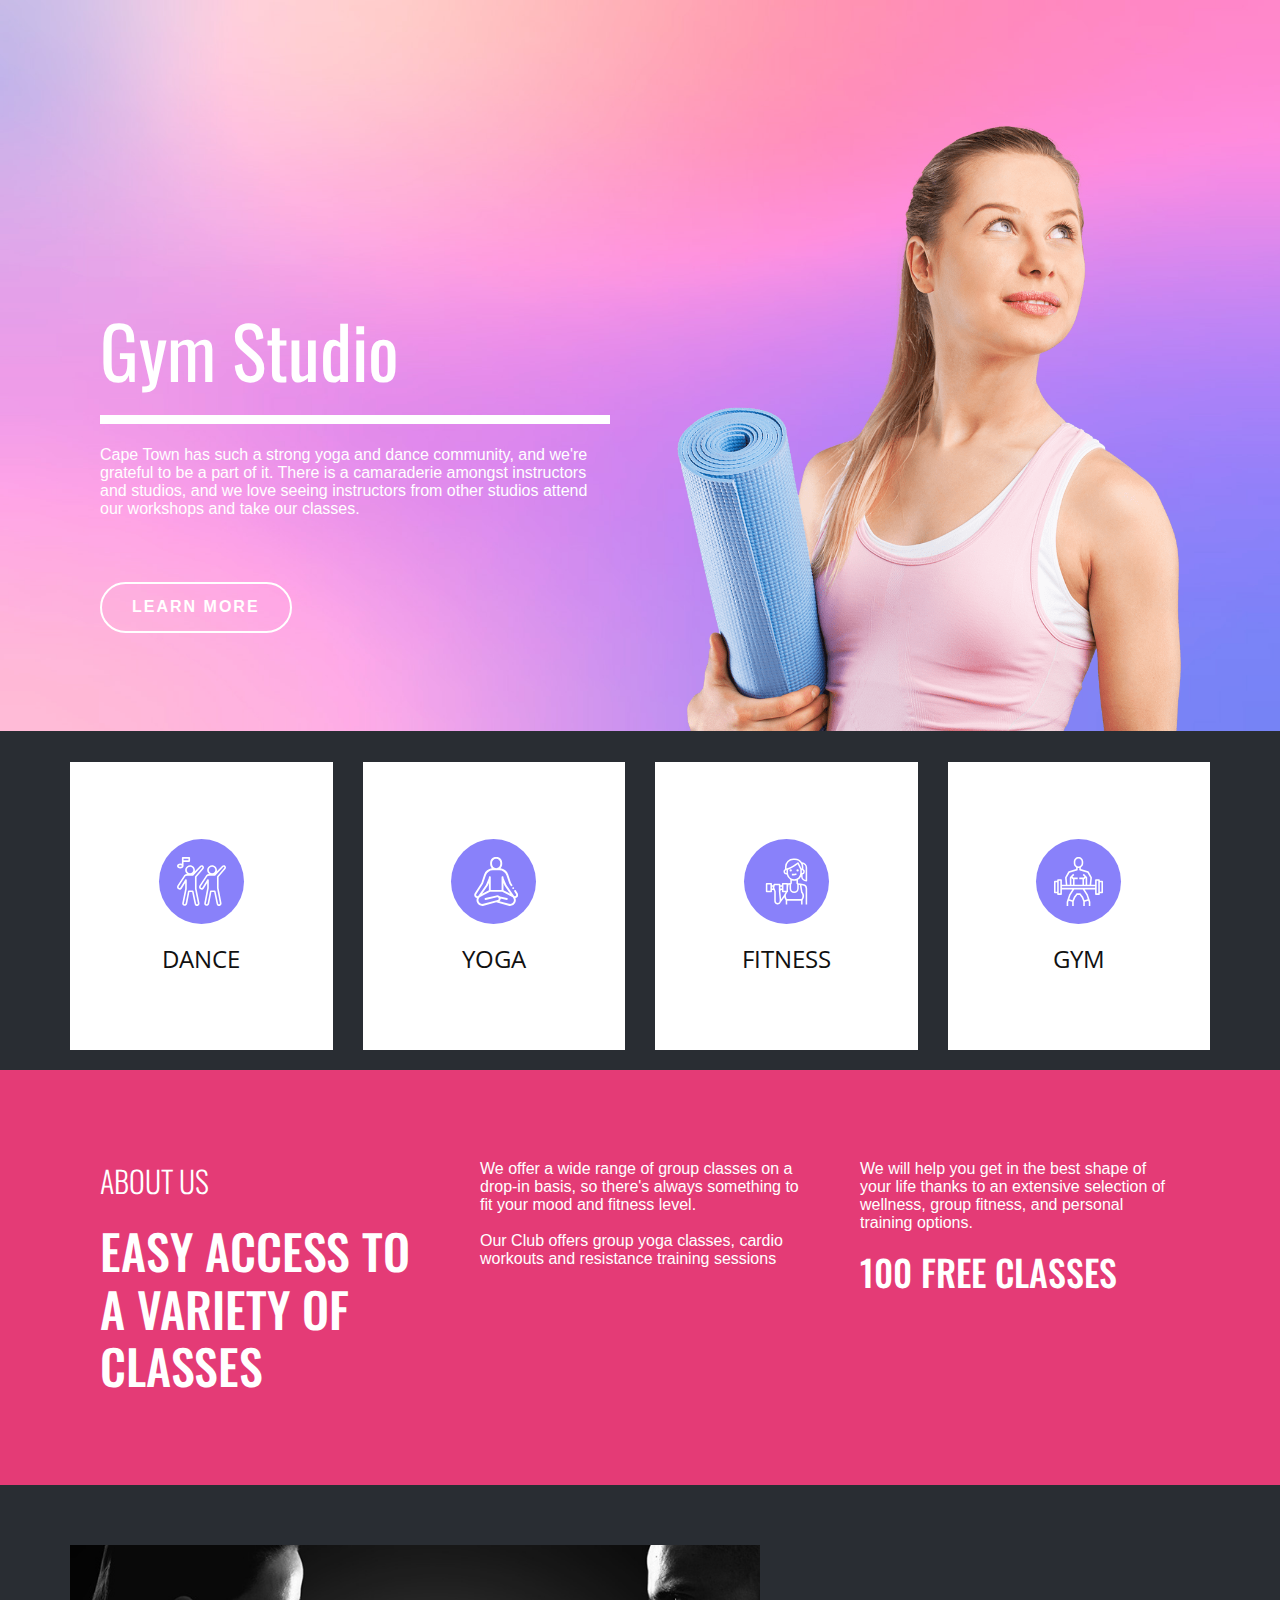
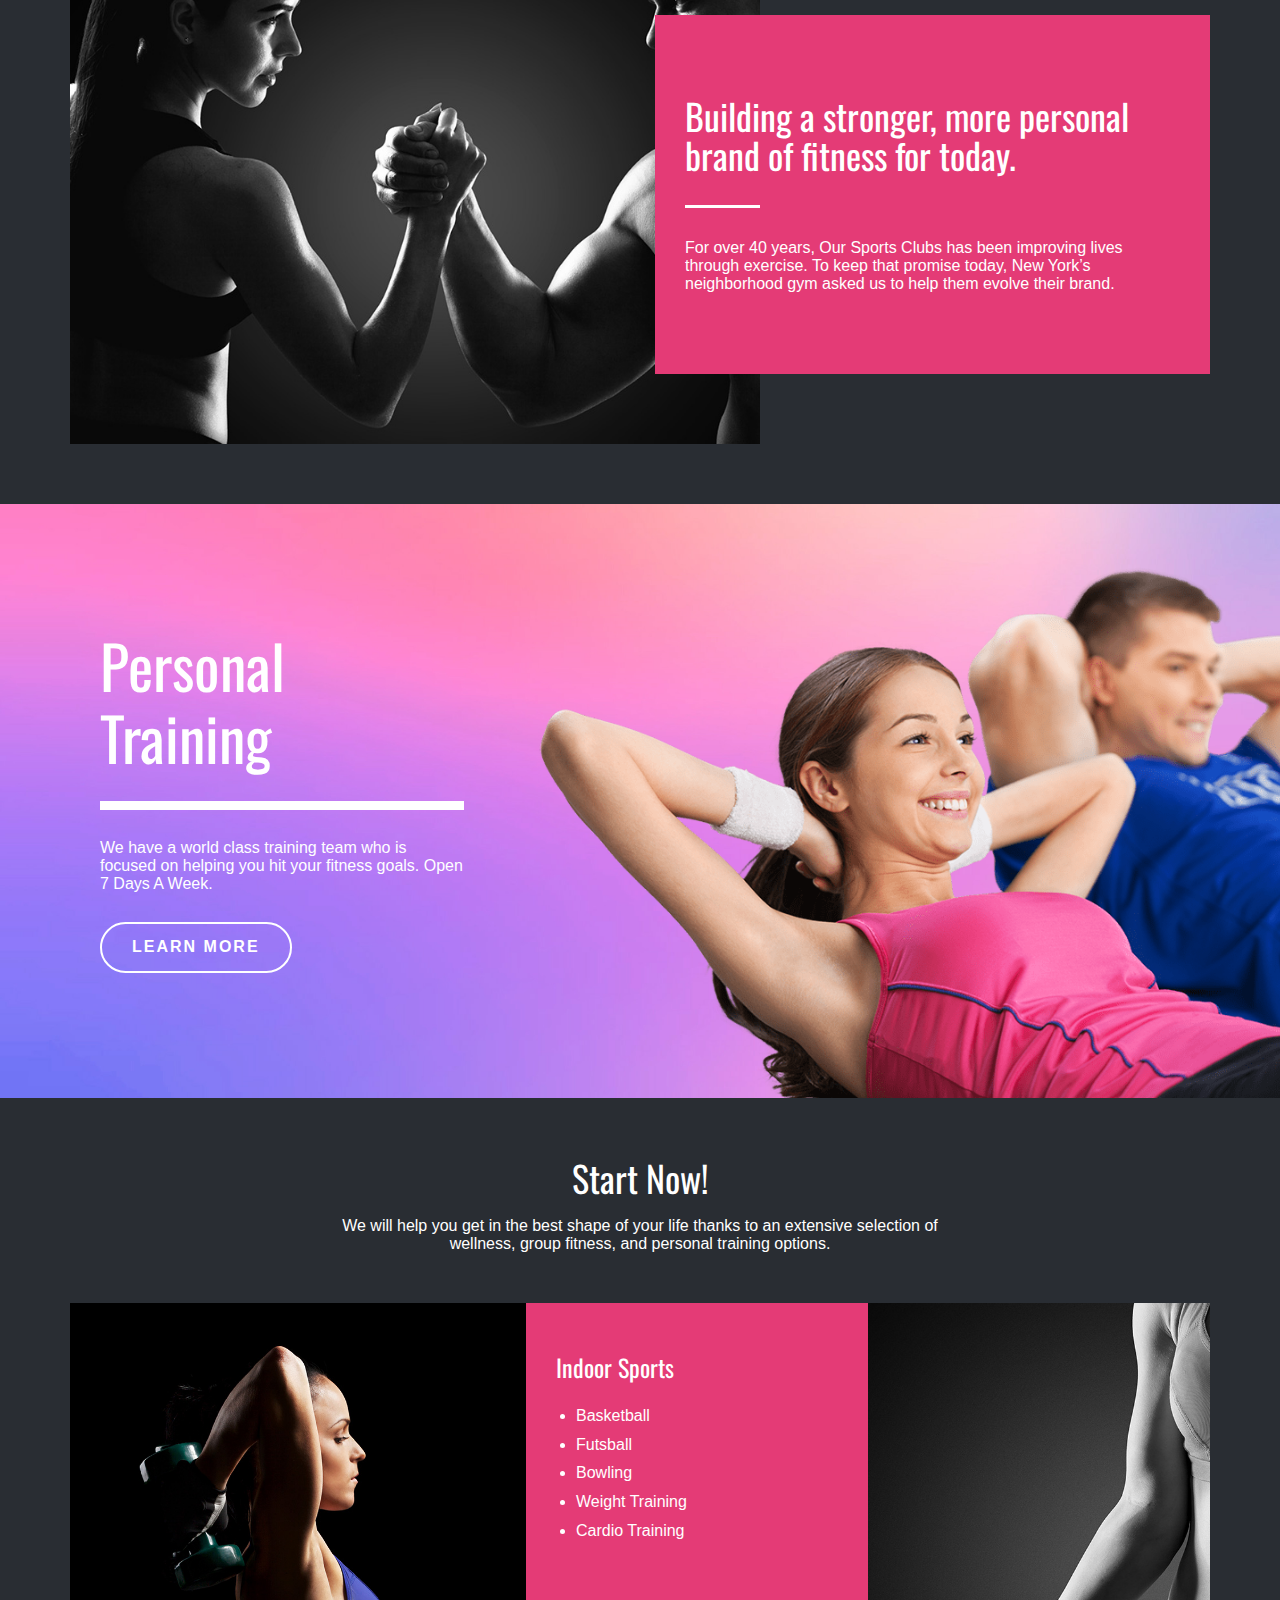
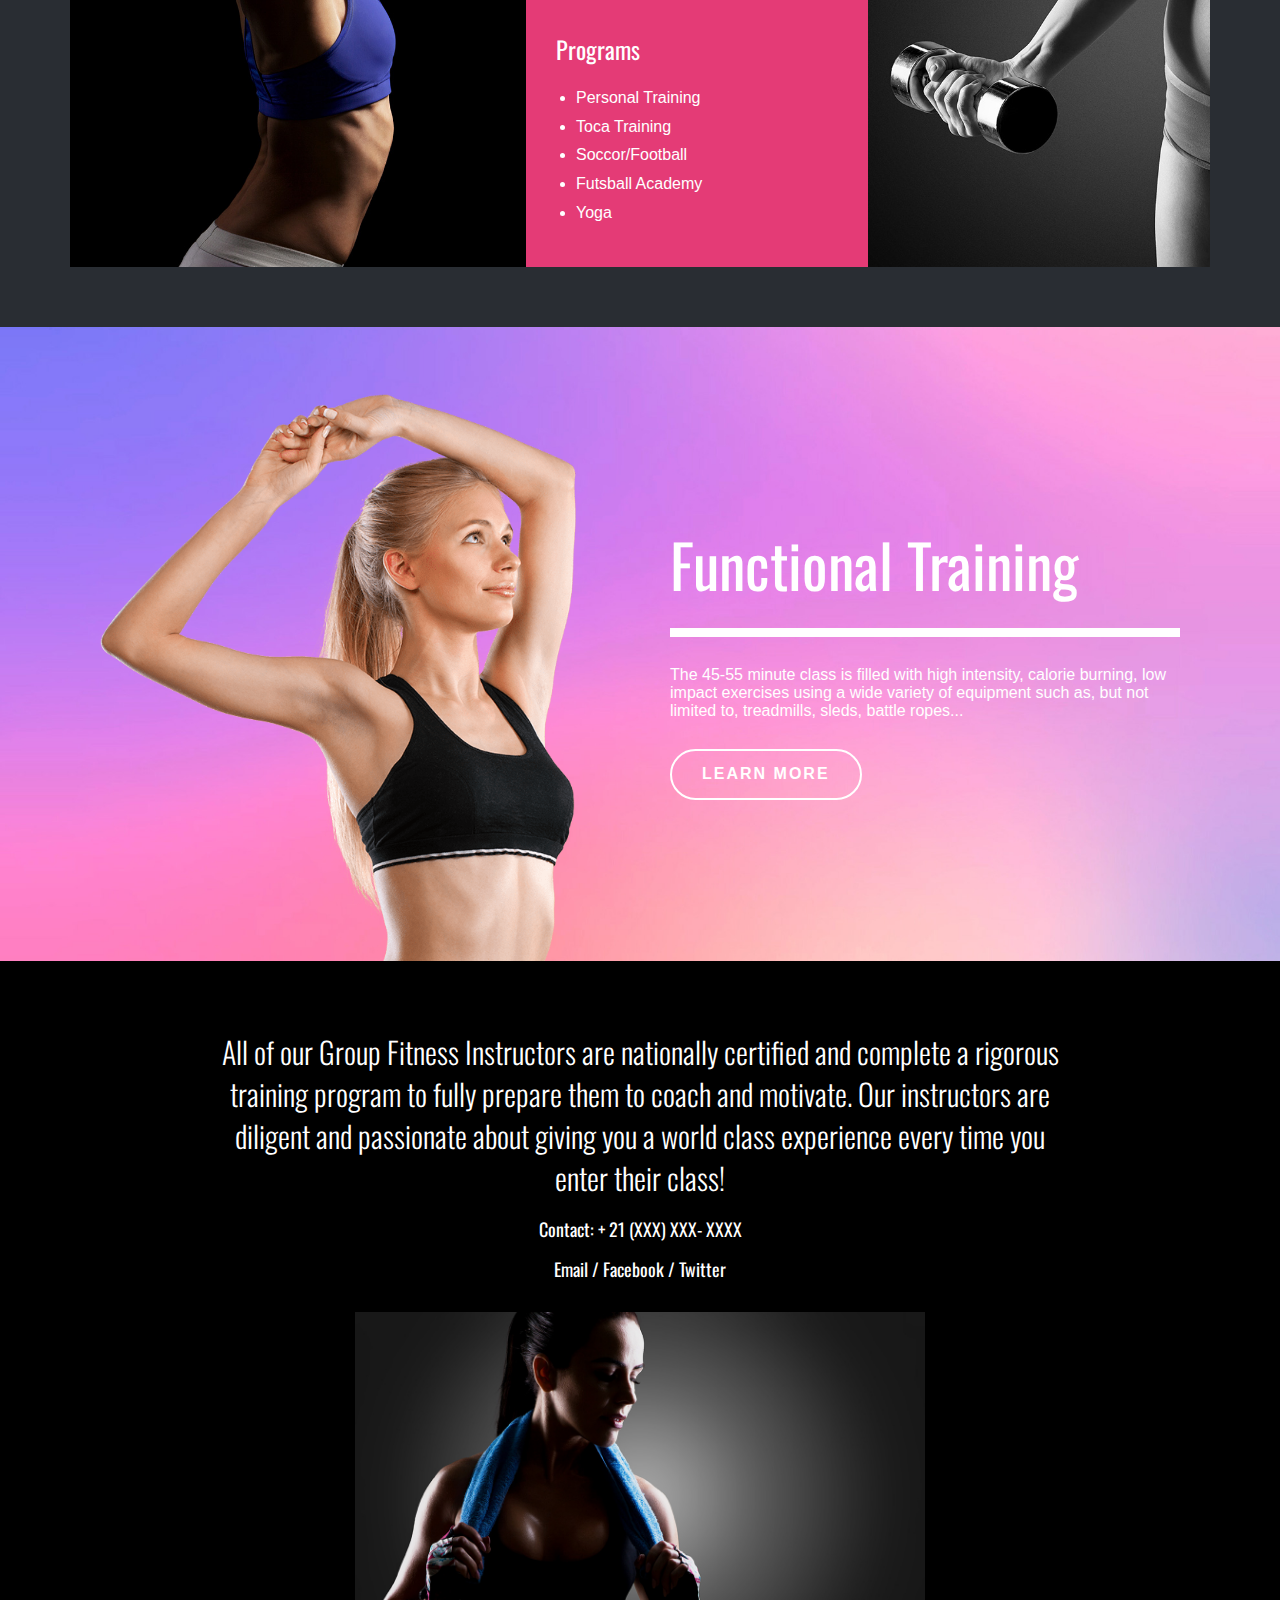
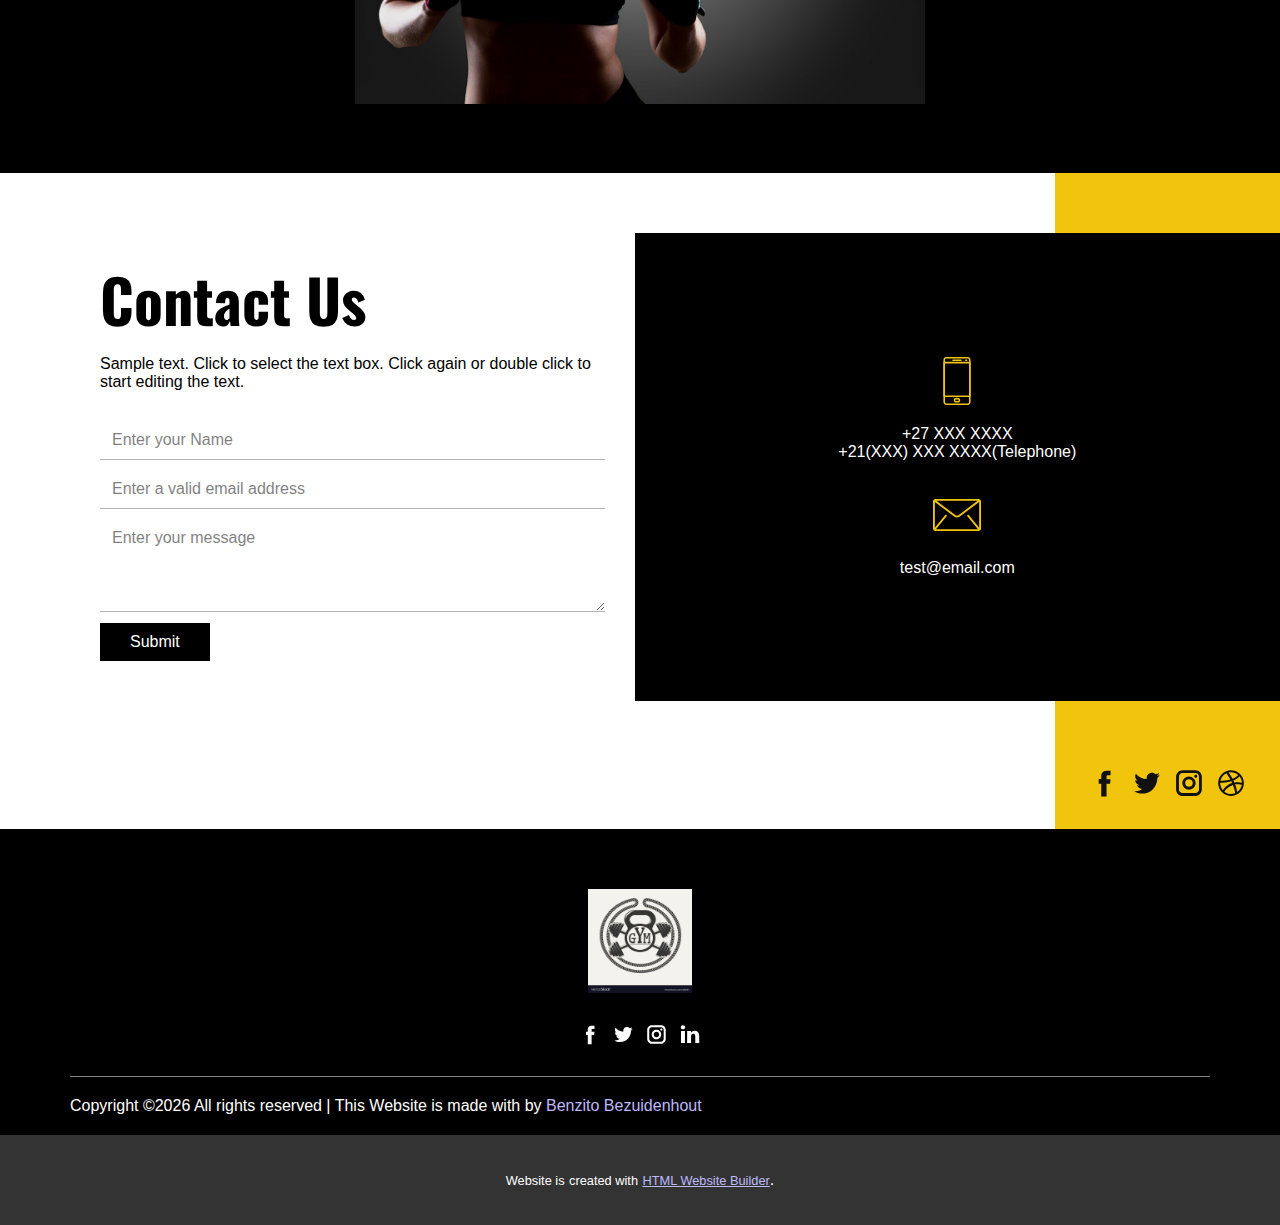
<file: index.html>
<!DOCTYPE html>
<html style="font-size: 16px;">
  <head>
    <meta name="viewport" content="width=device-width, initial-scale=1.0">
    <meta charset="utf-8">
    <meta name="keywords" content="Yoga Studio, Easy Access to a Variety of Classes, 100 free classes, Building a stronger, more personal brand of fitness for today., PersonalTraining, Start Now!, Functional Training">
    <meta name="description" content="">
    <meta name="page_type" content="np-template-header-footer-from-plugin">
    <title>Gym Studio</title>
    <link rel="stylesheet" href="nicepage.css" media="screen">
<link rel="stylesheet" href="Gym-Studio.css" media="screen">
    <script class="u-script" type="text/javascript" src="jquery.js" defer=""></script>
    <script class="u-script" type="text/javascript" src="nicepage.js" defer=""></script>
    <meta name="generator" content="Nicepage 3.0.0, nicepage.com">
    <link id="u-theme-google-font" rel="stylesheet" href="https://fonts.googleapis.com/css?family=Oswald:200,300,400,500,600,700|Open+Sans:300,300i,400,400i,600,600i,700,700i,800,800i">
    <link id="u-page-google-font" rel="stylesheet" href="https://fonts.googleapis.com/css?family=Oswald:200,300,400,500,600,700|Cutive:400">
    
    
    
    
    
    
    
    
    
    
    <script type="application/ld+json">{
		"@context": "http://schema.org",
		"@type": "Organization",
		"name": "",
		"url": "index.html",
		"logo": "#",
		"sameAs": []
}</script>
    <meta property="og:title" content="Gym Studio">
    <meta property="og:type" content="website">
    <meta name="theme-color" content="#8981fa">
    <link rel="canonical" href="index.html">
    <meta property="og:url" content="index.html">
  </head>
  
  <body>
	<section class="u-clearfix u-image u-section-1" id="carousel_a911">
      <div class="u-clearfix u-sheet u-valign-bottom-lg u-valign-bottom-xl u-sheet-1">
        <div class="u-clearfix u-expanded-width u-gutter-0 u-layout-wrap u-layout-wrap-1">
          <div class="u-layout">
            <div class="u-layout-row">
              <div class="u-align-left u-container-style u-layout-cell u-left-cell u-size-30 u-layout-cell-1">
                <div class="u-container-layout u-valign-middle-lg u-valign-middle-xl u-container-layout-1">
                  <h1 class="u-custom-font u-heading-font u-text u-text-1">Gym Studio</h1>
                  <div class="u-border-9 u-border-white u-expanded-width u-line u-line-horizontal u-line-1"></div>
                  <a href="#" class="u-border-2 u-border-white u-btn u-btn-round u-button-style u-radius-50 u-btn-1">learn more</a>
                  <p class="u-text u-text-body-alt-color u-text-2">Cape Town has such a strong yoga and dance community, and we're grateful to be a part of it. There is a camaraderie amongst instructors and studios, and we love seeing instructors from other studios attend our workshops and take our classes.</p>
                </div>
              </div>
              <div class="u-align-center-sm u-align-right-lg u-align-right-md u-align-right-xl u-container-style u-layout-cell u-right-cell u-size-30 u-layout-cell-2">
                <div class="u-container-layout u-valign-bottom-lg u-valign-bottom-xl u-container-layout-2">
                  <img class="u-expand-resize u-expanded-width-xl u-image u-image-1" src="images/billionphotos1649855min.png">
                </div>
              </div>
            </div>
          </div>
        </div>
      </div>
    </section>
    <section class="u-clearfix u-palette-5-dark-3 u-section-2" id="sec-1eae">
      <div class="u-clearfix u-sheet u-valign-middle-lg u-valign-middle-md u-valign-middle-sm u-valign-middle-xs u-sheet-1">
        <div class="u-clearfix u-expanded-width u-gutter-30 u-layout-wrap u-layout-wrap-1">
          <div class="u-layout">
            <div class="u-layout-row">
              <div class="u-align-center u-container-style u-layout-cell u-left-cell u-size-15 u-size-30-md u-white u-layout-cell-1">
                <div class="u-container-layout u-valign-middle u-container-layout-1"><span class="u-icon u-icon-circle u-palette-1-base u-spacing-18 u-icon-1"><svg class="u-svg-link" preserveAspectRatio="xMidYMin slice" viewBox="0 0 479.977 479.977" style="undefined"><use xmlns:xlink="http://www.w3.org/1999/xlink" xlink:href="#svg-6a17"></use></svg><svg xmlns="http://www.w3.org/2000/svg" xmlns:xlink="http://www.w3.org/1999/xlink" version="1.1" id="svg-6a17" x="0px" y="0px" viewBox="0 0 479.977 479.977" style="enable-background:new 0 0 479.977 479.977;" xml:space="preserve" class="u-svg-content"><g><g><path d="M258.59,118.484c4.92-5.748,6.786-13.506,5.02-20.863c-1.671-7.252-6.765-13.237-13.657-16.047    c-8.683-3.352-18.534-0.995-24.758,5.926l-51.803,55.701c8.426-25.13-5.115-52.333-30.245-60.759    c-25.13-8.426-52.333,5.115-60.759,30.245c-6.763,20.171,0.56,42.388,17.993,54.582h-1.299    c-11.024-0.737-21.78,3.61-29.195,11.801c-0.336,0.354-0.64,0.739-0.906,1.148L4.593,278.895    c-4.124,6.352-5.377,14.148-3.453,21.473c1.834,7.115,6.58,13.129,13.074,16.566c11.78,6.192,26.347,2.033,33.082-9.446    l32.648-53.57v57.277L51.687,450.152c-1.601,7.076,0.063,14.496,4.531,20.211c4.007,5.055,10.101,8.004,16.551,8.012    c13.4-0.234,24.807-9.818,27.348-22.977L121.683,344h26.316l24.477,116.238c1.361,6.694,5.402,12.539,11.184,16.176    c3.722,2.332,8.026,3.566,12.418,3.562c2.168-0.005,4.326-0.289,6.422-0.844c12.832-3.517,20.633-16.499,17.715-29.48    l-28.375-138.465V195.832L258.59,118.484z M95.898,128.004c0.018-17.666,14.334-31.983,32-32.004c17.673,0,32,14.327,32,32    s-14.327,32-32,32C110.226,160,95.9,145.675,95.898,128.004z M176.003,313.605l28.551,139.316    c1.087,4.756-1.762,9.526-6.465,10.824c-2.039,0.537-4.21,0.202-5.992-0.926c-2.072-1.315-3.505-3.432-3.957-5.844l-25.82-122.624    c-0.779-3.702-4.045-6.353-7.828-6.352h-39.406c-3.832,0.001-7.126,2.718-7.856,6.48l-22.828,117.91    c-1.308,5.427-5.906,9.432-11.461,9.984c-1.653,0.028-3.224-0.721-4.242-2.023c-1.453-2.007-1.945-4.553-1.344-6.957    l28.43-139.801c0.106-0.525,0.16-1.058,0.16-1.593v-86.582c0.001-4.418-3.58-8.001-7.998-8.002    c-2.792-0.001-5.382,1.454-6.834,3.838l-47.48,77.906c-2.403,4.212-7.692,5.793-12.012,3.59c-2.51-1.331-4.33-3.673-5-6.434    c-0.785-2.957-0.287-6.109,1.371-8.68l63.965-98.031c4.379-4.711,10.734-7.063,17.125-6.336h55.41    c2.222-0.001,4.344-0.925,5.859-2.551l76.559-82.32c1.674-2.041,4.427-2.849,6.938-2.035c2.128,0.866,3.696,2.719,4.199,4.961    c0.58,2.358-0.002,4.851-1.566,6.707l-68.695,79.598c-1.254,1.453-1.945,3.307-1.945,5.227V312    C175.839,312.539,175.894,313.077,176.003,313.605z"></path>
</g>
</g><g><g><path d="M474.226,118.484c4.92-5.748,6.786-13.506,5.02-20.863c-1.671-7.252-6.765-13.237-13.656-16.047    c-8.683-3.336-18.523-0.98-24.754,5.926l-51.811,55.708c8.43-25.129-5.107-52.333-30.236-60.763    c-25.129-8.43-52.333,5.107-60.763,30.236c-6.767,20.172,0.556,42.392,17.991,54.588h-1.299    c-11.023-0.737-21.777,3.611-29.192,11.801c-0.336,0.354-0.64,0.739-0.906,1.148l-64.387,98.676    c-4.122,6.351-5.377,14.145-3.457,21.469c1.832,7.118,6.578,13.135,13.074,16.574c11.782,6.186,26.345,2.026,33.082-9.45    l32.649-53.57v49.32l-28.254,146.91c-1.604,7.076,0.058,14.499,4.527,20.215c4.006,5.055,10.101,8.005,16.551,8.012    c13.398-0.239,24.802-9.82,27.348-22.977L337.324,344h26.316l24.473,116.238c1.362,6.692,5.403,12.536,11.184,16.172    c3.721,2.334,8.025,3.57,12.418,3.566c2.168-0.005,4.326-0.289,6.422-0.844c12.806-3.501,20.61-16.437,17.734-29.398    L407.48,303.23V195.832L474.226,118.484z M311.535,128.004c0.018-17.666,14.334-31.983,32-32.004c17.673,0,32,14.327,32,32    s-14.327,32-32,32C325.863,160,311.537,145.675,311.535,128.004z M391.624,305.523l28.566,147.398    c1.087,4.755-1.76,9.524-6.461,10.824c-2.04,0.538-4.213,0.203-5.996-0.926c-2.072-1.315-3.505-3.432-3.957-5.844L377.96,334.352    c-0.779-3.702-4.045-6.353-7.828-6.352h-39.406c-3.832,0.001-7.126,2.718-7.855,6.48l-22.832,117.91    c-1.287,5.44-5.896,9.455-11.461,9.984c-1.653,0.028-3.224-0.721-4.242-2.023c-1.462-2.035-1.947-4.612-1.324-7.039l28.426-147.8    c0.097-0.498,0.145-1.005,0.145-1.512v-78.582c0.001-4.418-3.58-8.001-7.998-8.002c-2.792-0.001-5.382,1.454-6.834,3.838    l-47.48,77.906c-2.408,4.205-7.69,5.785-12.012,3.594c-2.509-1.334-4.328-3.677-5-6.438c-0.784-2.958-0.284-6.109,1.375-8.68    l63.965-98.031c4.377-4.711,10.732-7.063,17.121-6.336h55.414c2.222-0.001,4.344-0.925,5.859-2.551l76.562-82.32    c1.672-2.039,4.421-2.846,6.93-2.035c2.128,0.866,3.696,2.719,4.199,4.961c0.58,2.358-0.002,4.85-1.566,6.707l-68.691,79.598    c-1.254,1.453-1.945,3.307-1.945,5.227V304C391.481,304.511,391.53,305.021,391.624,305.523z"></path>
</g>
</g><g><g><path d="M120.078,0h-64c-4.418,0-8,3.582-8,8l-0.004,59.235c-5.058-2.15-10.5-3.25-15.996-3.235c-17.945,0-32,10.543-32,24    s14.055,24,32,24c17.945,0,32-10.543,32-24l-0.004-0.03V48h56.004c4.418,0,8-3.582,8-8V8C128.078,3.582,124.496,0,120.078,0z     M32.078,96c-9.766,0-16-4.738-16-8s6.234-8,16-8c9.749,0,15.975,4.721,15.996,7.982V88h0.004C48.078,91.262,41.843,96,32.078,96z     M112.078,32h-48V16h48V32z"></path>
</g>
</g><g></g><g></g><g></g><g></g><g></g><g></g><g></g><g></g><g></g><g></g><g></g><g></g><g></g><g></g><g></g></svg></span>
                  <h3 class="u-custom-font u-text u-text-font u-text-1">Dance</h3>
                </div>
              </div>
              <div class="u-align-center u-container-style u-layout-cell u-size-15 u-size-30-md u-white u-layout-cell-2">
                <div class="u-container-layout u-valign-middle u-container-layout-2"><span class="u-icon u-icon-circle u-palette-1-base u-spacing-18 u-icon-2"><svg class="u-svg-link" preserveAspectRatio="xMidYMin slice" viewBox="-27 1 511 511.999" style="undefined"><use xmlns:xlink="http://www.w3.org/1999/xlink" xlink:href="#svg-053b"></use></svg><svg xmlns="http://www.w3.org/2000/svg" viewBox="-27 1 511 511.999" id="svg-053b" class="u-svg-content"><path d="m453.265625 380.566406-18.140625-28.628906c-2.957031-4.667969-9.132812-6.050781-13.800781-3.097656-4.664063 2.957031-6.046875 9.136718-3.09375 13.800781l18.144531 28.632813c3.226562 5.09375 2.453125 11.863281-1.839844 16.101562-2.707031 2.671875-6.429687 4.007812-10.222656 3.667969-3.789062-.34375-7.214844-2.320313-9.40625-5.433594l-78.199219-111.214844-31.003906-73.960937v-8.691406c0-5.519532-4.476563-10-10-10-5.519531 0-10 4.480468-10 10v133.261718h-112.617187v-122.433594c0-.03125 0-.066406 0-.101562v-10.726562c0-5.519532-4.476563-10-10-10-5.523438 0-10 4.480468-10 10v8.792968l-30.957032 73.859375-78.203125 111.214844c-2.1875 3.109375-5.617187 5.089844-9.40625 5.429687-3.785156.339844-7.515625-.992187-10.222656-3.667968-4.292969-4.234375-5.066406-11.003906-1.839844-16.101563l69.496094-109.671875c.433594-.679687.777344-1.402344 1.035156-2.164062l29.71875-88.378906c10.46875-31.136719 39.578125-52.054688 72.425781-52.054688h68.566407c32.851562 0 61.957031 20.917969 72.425781 52.054688l29.722656 88.378906c.253906.761718.601563 1.484375 1.03125 2.164062l13.578125 21.433594c1.90625 3.003906 5.144531 4.648438 8.457031 4.648438 1.832032 0 3.683594-.503907 5.34375-1.554688 4.664063-2.957031 6.050782-9.136719 3.09375-13.800781l-12.933593-20.410157-29.335938-87.234374c-12.019531-35.75-43.511719-60.816407-80.316406-65.042969 10.882813-11.320313 17.597656-26.679688 17.597656-43.585938v-13.105469c0-34.707031-28.238281-62.945312-62.949219-62.945312-34.707031 0-62.945312 28.238281-62.945312 62.945312v13.105469c0 16.90625 6.710938 32.265625 17.597656 43.585938-36.804687 4.226562-68.296875 29.292969-80.320312 65.042969l-29.332032 87.234374-68.851562 108.652344c-8.230469 12.984375-6.257812 30.246094 4.6875 41.042969 4.96875 4.902344 11.285156 8.039063 18.035156 9.085937-.003906.011719-.007812.019532-.007812.027344-5.285156 14.136719-5.082032 29.628906.570312 43.621094 9.367188 23.191406 31.820313 37.65625 55.839844 37.65625 5.171875 0 10.421875-.671875 15.625-2.074219l129.101562-34.75 129.101563 34.75c5.203125 1.402344 10.449219 2.074219 15.625 2.074219 24.011719-.003906 46.46875-14.46875 55.835937-37.65625 5.652344-13.992188 5.855469-29.484375.574219-43.621094-.003906-.007812-.007812-.015625-.011719-.027344 6.75-1.046874 13.066407-4.183593 18.039063-9.085937 10.945313-10.792969 12.917969-28.054687 4.6875-41.042969zm-266.796875-317.621094c0-23.679687 19.265625-42.945312 42.949219-42.945312 23.679687 0 42.945312 19.265625 42.945312 42.945312v13.105469c0 23.683594-19.265625 42.949219-42.945312 42.949219-23.683594 0-42.949219-19.269531-42.949219-42.949219zm132.207031 240.179688c.277344.664062.628907 1.300781 1.042969 1.886719l56.402344 80.210937-70.417969-35.90625v-77.144531zm-179.5625 1.886719c.414063-.585938.761719-1.222657 1.039063-1.886719l12.933594-30.851562v77.066406l-70.378907 35.882812zm272.324219 161.84375c-7.605469 18.820312-28.121094 29.035156-47.722656 23.761719l-101.167969-27.234376c8.105469-6.390624 13.15625-16.273437 13.15625-27.0625 0-.375-.019531-.746093-.03125-1.117187l62.515625 14.765625c.773438.183594 1.546875.269531 2.308594.269531 4.53125 0 8.636718-3.101562 9.722656-7.703125 1.269531-5.375-2.058594-10.761718-7.433594-12.03125l-74.785156-17.664062c-.59375-.140625-1.191406-.214844-1.785156-.246094-1.109375-1.160156-2.296875-2.265625-3.582032-3.28125-8.304687-6.570312-18.980468-8.941406-29.289062-6.511719l-117.296875 27.703125c-5.375 1.269532-8.703125 6.65625-7.433594 12.03125s6.652344 8.703125 12.03125 7.433594l117.292969-27.703125c4.328125-1.023437 8.804688-.027344 12.285156 2.730469 3.484375 2.757812 5.480469 6.886718 5.480469 11.324218 0 6.519532-4.398437 12.253907-10.691406 13.949219l-17.804688 4.792969c-.210937.046875-.414062.105469-.617187.164062l-131.472656 35.386719c-19.601563 5.277344-40.117188-4.9375-47.722657-23.757812-7.859375-19.464844.3125-41.335938 19.011719-50.871094l99.988281-50.980469h126.042969l99.988281 50.980469c18.699219 9.539063 26.875 31.40625 19.011719 50.871094zm0 0"></path><path d="m399.621094 333.78125c1.953125 1.957031 4.515625 2.9375 7.082031 2.9375 2.554687 0 5.109375-.972656 7.0625-2.921875l.371094-.367187c3.910156-3.902344 3.917969-10.234376.015625-14.144532-3.898438-3.910156-10.230469-3.917968-14.140625-.019531l-.371094.371094c-3.910156 3.902343-3.917969 10.234375-.019531 14.144531zm0 0"></path></svg></span>
                  <h3 class="u-custom-font u-text u-text-font u-text-2">Yoga</h3>
                </div>
              </div>
              <div class="u-align-center u-container-style u-layout-cell u-size-15 u-size-30-md u-white u-layout-cell-3">
                <div class="u-container-layout u-valign-middle u-container-layout-3"><span class="u-icon u-icon-circle u-palette-1-base u-spacing-18 u-icon-3"><svg class="u-svg-link" preserveAspectRatio="xMidYMin slice" viewBox="0 0 512 512" style="undefined"><use xmlns:xlink="http://www.w3.org/1999/xlink" xlink:href="#svg-7bc3"></use></svg><svg xmlns="http://www.w3.org/2000/svg" viewBox="0 0 512 512" id="svg-7bc3" class="u-svg-content"><g id="Outline"><path d="M408.073,202.875A56.07,56.07,0,0,0,464,256a8,8,0,0,0,8-8V112a56.056,56.056,0,0,0-54.237-55.955A88.322,88.322,0,0,0,344,16H328a88.1,88.1,0,0,0-88,88v20.305A31.989,31.989,0,0,0,256,184h1.6A79.368,79.368,0,0,0,296,237.258v35.414l-.116.012-24.76,2.294-.87.041A7.98,7.98,0,0,0,264,272H216a8,8,0,0,0-8,8v13.7q-1.123,1.11-2.177,2.3H192v-8a8,8,0,0,0-8-8H128a8,8,0,0,0-7.761,6.06L117.754,296H104V280a8,8,0,0,0-8-8H48a8,8,0,0,0-8,8v80a8,8,0,0,0,8,8H96a8,8,0,0,0,8-8V344h16.984L128,361.541V460a36,36,0,0,0,70.138,11.4l35.736-51.958a68.561,68.561,0,0,0,13.448,31.39L248,496.12l16-.24L263.4,456H408v40h16V450.8a70.138,70.138,0,0,0,1.2-83.945c-.509-.754-1.049-1.5-1.647-2.262l-.779-4.786-10.72-64.388,17.167,2.869A32.043,32.043,0,0,1,456,329.92V496h16V329.92a48.011,48.011,0,0,0-40.121-47.411l-28.263-4.723-26.232-4.306-1.191-.223c-.061-.011-.131-.047-.193-.057V237.257A79.566,79.566,0,0,0,408.073,202.875ZM88,352H56V288H88v64Zm16-24V312h9.754l-1.515,6.06a8,8,0,0,0,.333,4.911L114.584,328Zm264-40.911V328a32,32,0,0,1-64,0V286.526a16.014,16.014,0,0,0,8-13.806V244.3a79.7,79.7,0,0,0,48,0v28.9A15.962,15.962,0,0,0,368,287.089ZM416,168V136a16,16,0,0,1,0,32Zm40-56V239.2A40.071,40.071,0,0,1,424,200V182.987a31.989,31.989,0,0,0,8-58.682V104a87.8,87.8,0,0,0-5.52-30.6A40.065,40.065,0,0,1,456,112Zm-200-8a72.081,72.081,0,0,1,72-72h16a72.272,72.272,0,0,1,62,35.405c.1.232.223.458.35.68A71.835,71.835,0,0,1,416,104v16h-3.056L383.155,60.422a8,8,0,0,0-12.15-2.671c-.627.5-63.243,50.244-108.787,60.45q-3.225.737-6.218,1.174Zm-16,48a16.019,16.019,0,0,1,16-16v32A16.019,16.019,0,0,1,240,152Zm32,16V132.206c38.368-10.825,83.318-42.552,101.184-55.949L400,129.888V168a64,64,0,0,1-128,0ZM224,288h32v64H224V288Zm-16,24v16H192V312ZM184,460a20,20,0,0,1-40,0V360a8,8,0,0,0-.572-2.971l-15.039-37.6L134.246,296H176v64a7.828,7.828,0,0,0,.04.8L184,440.4Zm16-19.537V440a7.828,7.828,0,0,0-.04-.8L192,359.6v-2.9l6.079-12.7H208v16a8,8,0,0,0,8,8h29.953a71.838,71.838,0,0,0-9.7,19.8l-5.965,8.625Zm222.42-36.207A53.686,53.686,0,0,1,412.113,440H259.168a53.233,53.233,0,0,1-9.236-41.022l.118-.565c.241-1.154.49-2.346.762-3.406.1-.328.187-.656.269-.985l.028-.13c.037-.111.071-.222.1-.334a55.988,55.988,0,0,1,10.916-20.416,7.988,7.988,0,0,0,1.771-3.878l.2-1.269a8,8,0,0,0,7.9-8V320.1l4.876-29.579L288,289.5V328a48,48,0,0,0,96,0V290.78l11.37,1.866,11.614,69.76,1.12,6.88a8,8,0,0,0,1.822,3.92,27.824,27.824,0,0,1,2.059,2.673c.064.1.129.19.2.283A53.816,53.816,0,0,1,422.42,404.256Z"></path><path d="M312,140a12,12,0,1,0-12,12A12.013,12.013,0,0,0,312,140Z"></path><path d="M372,152a12,12,0,1,0-12-12A12.013,12.013,0,0,0,372,152Z"></path><path d="M312,192h14.891c13.9,0,27.092-3.228,37.14-9.09l-8.062-13.82c-7.528,4.391-18.127,6.91-29.078,6.91H312Z"></path>
</g></svg></span>
                  <h3 class="u-custom-font u-text u-text-font u-text-3">Fitness</h3>
                </div>
              </div>
              <div class="u-align-center u-container-style u-layout-cell u-right-cell u-size-15 u-size-30-md u-white u-layout-cell-4">
                <div class="u-container-layout u-valign-middle u-container-layout-4"><span class="u-icon u-icon-circle u-palette-1-base u-spacing-18 u-icon-4"><svg class="u-svg-link" preserveAspectRatio="xMidYMin slice" viewBox="0 0 496 496" style="undefined"><use xmlns:xlink="http://www.w3.org/1999/xlink" xlink:href="#svg-315f"></use></svg><svg xmlns="http://www.w3.org/2000/svg" viewBox="0 0 496 496" id="svg-315f" class="u-svg-content"><path d="m488 240h-24v-8c0-4.425781-3.574219-8-8-8h-32c-4.425781 0-8 3.574219-8 8v48h-39.160156l7.121094-71.199219c.167968-1.65625-.183594-3.320312-1.015626-4.769531l-32-56c-1.015624-1.785156-2.679687-3.101562-4.648437-3.695312l-74.296875-22.289063v-16.542969c14.320312-8.3125 24-23.785156 24-41.503906v-16c0-26.472656-21.527344-48-48-48s-48 21.527344-48 48v16c0 17.71875 9.679688 33.191406 24 41.503906v16.542969l-74.296875 22.289063c-1.96875.59375-3.632813 1.910156-4.648437 3.695312l-32 56c-.832032 1.449219-1.175782 3.113281-1.015626 4.769531l7.121094 71.199219h-39.160156v-48c0-4.425781-3.574219-8-8-8h-32c-4.425781 0-8 3.574219-8 8v8h-24c-4.425781 0-8 3.574219-8 8v112c0 4.425781 3.574219 8 8 8h24v8c0 4.425781 3.574219 8 8 8h32c4.425781 0 8-3.574219 8-8v-48h105.566406l-32.351562 51.761719c-.335938.535156-.605469 1.109375-.808594 1.710937l-24 72c-.261719.816406-.40625 1.671875-.40625 2.527344v40h16v-38.703125l5.0625-15.183594 34.9375 11.648438v42.238281h16v-46.464844l15.03125-37.582031 20.96875-27.953125h24l20.96875 27.953125 15.03125 37.582031v46.464844h16v-42.238281l34.9375-11.648438 5.0625 15.183594v38.703125h16v-40c0-.855469-.144531-1.710938-.414062-2.527344l-24-72c-.195313-.601562-.472657-1.167968-.808594-1.710937l-32.34375-51.761719h105.566406v48c0 4.425781 3.574219 8 8 8h32c4.425781 0 8-3.574219 8-8v-8h24c4.425781 0 8-3.574219 8-8v-112c0-4.425781-3.574219-8-8-8zm-472 112v-96h16v96zm48 16h-16v-128h16zm152-320c0-17.648438 14.351562-32 32-32s32 14.351562 32 32v16c0 17.648438-14.351562 32-32 32s-32-14.351562-32-32zm-87.792969 161.753906 29.152344-51.011718 76.9375-23.078126c3.382813-1.015624 5.703125-4.136718 5.703125-7.664062v-16.71875c2.609375.4375 5.273438.71875 8 .71875s5.390625-.28125 8-.71875v16.71875c0 3.527344 2.320312 6.648438 5.703125 7.664062l76.9375 23.078126 29.152344 51.011718-7.03125 70.246094h-24.761719v-72c0-2.128906-.839844-4.160156-2.34375-5.65625l-32-32-11.3125 11.3125 18.34375 18.34375-8 8h-44.6875v16h32v56h-80v-56h32v-16h-44.6875l-8-8 18.34375-18.34375-11.3125-11.3125-32 32c-1.503906 1.496094-2.34375 3.527344-2.34375 5.65625v72h-24.761719zm181.449219 11.902344 10.34375-10.34375v68.6875h-16v-56c2.128906 0 4.160156-.839844 5.65625-2.34375zm-133.65625-10.34375 10.34375 10.34375c1.496094 1.503906 3.527344 2.34375 5.65625 2.34375v56h-16zm152.710938 176.121094 13.167968 39.511718-33.253906 11.085938-13.199219-33c-.265625-.65625-.609375-1.261719-1.035156-1.832031l-24-32c-1.503906-2.015625-3.878906-3.199219-6.390625-3.199219h-32c-2.511719 0-4.886719 1.183594-6.398438 3.199219l-24 32c-.425781.5625-.769531 1.167969-1.035156 1.832031l-13.199218 33-33.253907-11.085938 13.167969-39.511718 37.152344-59.433594h87.132812zm-248.710938-75.433594v-16h336v16zm368 56h-16v-128h16zm32-16h-16v-96h16zm0 0"></path></svg></span>
                  <h3 class="u-custom-font u-text u-text-font u-text-4">Gym</h3>
                </div>
              </div>
            </div>
          </div>
        </div>
      </div>
    </section>
    <section class="u-clearfix u-color-scheme-u10 u-color-style-multicolor-1 u-palette-2-base u-section-3" id="carousel_83d3">
      <div class="u-clearfix u-sheet u-valign-middle u-sheet-1">
        <div class="u-clearfix u-expanded-width u-layout-wrap u-layout-wrap-1">
          <div class="u-layout">
            <div class="u-layout-row">
              <div class="u-container-style u-layout-cell u-left-cell u-size-20 u-layout-cell-1">
                <div class="u-container-layout u-valign-top u-container-layout-1">
                  <h5 class="u-custom-font u-font-oswald u-text u-text-1">About Us</h5>
                  <h1 class="u-custom-font u-font-oswald u-text u-text-2">Easy Access to a Variety of Classes<br>
                  </h1>
                </div>
              </div>
              <div class="u-container-style u-layout-cell u-size-20 u-layout-cell-2">
                <div class="u-container-layout u-valign-top u-container-layout-2">
                  <p class="u-text u-text-3">We offer a wide range of group classes on a drop-in basis, so there's always something to fit your mood and fitness level. <br>
                    <br>Our Club offers group yoga classes, cardio workouts and resistance training sessions
                  </p>
                </div>
              </div>
              <div class="u-container-style u-layout-cell u-right-cell u-size-20 u-layout-cell-3">
                <div class="u-container-layout u-valign-top u-container-layout-3">
                  <p class="u-text u-text-4">We will help you get in the best shape of your life thanks to an extensive selection of wellness, group fitness, and personal training options. </p>
                  <h2 class="u-custom-font u-font-oswald u-text u-text-5">100 free classes</h2>
                </div>
              </div>
            </div>
          </div>
        </div>
      </div>
    </section>
    <section class="u-border-no-bottom u-border-no-left u-border-no-right u-border-no-top u-clearfix u-palette-5-dark-3 u-section-4" id="carousel_06e8">
      <div class="u-clearfix u-sheet u-sheet-1">
        <div class="u-clearfix u-expanded-width-lg u-expanded-width-md u-expanded-width-xl u-gutter-30 u-layout-wrap u-layout-wrap-1">
          <div class="u-layout">
            <div class="u-layout-row">
              <div class="u-size-30">
                <div class="u-layout-col">
                  <div class="u-container-style u-expand-resize u-layout-cell u-left-cell u-size-60 u-layout-cell-1">
                    <div class="u-container-layout">
                      <img class="u-expanded-height-lg u-expanded-height-md u-expanded-height-xl u-image u-image-1" src="images/billionphotos3513982.jpg">
                    </div>
                  </div>
                </div>
              </div>
              <div class="u-size-30">
                <div class="u-layout-col">
                  <div class="u-container-style u-hidden-sm u-hidden-xs u-layout-cell u-right-cell u-size-20 u-layout-cell-2">
                    <div class="u-container-layout u-container-layout-2"></div>
                  </div>
                  <div class="u-align-left u-container-style u-layout-cell u-palette-2-base u-right-cell u-size-20 u-layout-cell-3">
                    <div class="u-container-layout u-valign-middle u-container-layout-3">
                      <h2 class="u-text u-text-1">Building a stronger, more personal brand of fitness for today.&nbsp;<br>
                      </h2>
                      <div class="u-border-3 u-border-white u-line u-line-horizontal u-line-1"></div>
                      <p class="u-text u-text-2">For over 40 years, Our Sports Clubs has been improving lives through exercise. To keep that promise today, New York’s neighborhood gym asked us to help them evolve their brand. </p>
                    </div>
                  </div>
                  <div class="u-container-style u-hidden-sm u-hidden-xs u-layout-cell u-right-cell u-size-20 u-layout-cell-4">
                    <div class="u-container-layout u-container-layout-4"></div>
                  </div>
                </div>
              </div>
            </div>
          </div>
        </div>
      </div>
    </section>
    <section class="u-align-right u-clearfix u-image u-valign-bottom-lg u-valign-bottom-xl u-section-5" id="carousel_8419">
      <div class="u-clearfix u-gutter-0 u-layout-wrap u-layout-wrap-1">
        <div class="u-layout">
          <div class="u-layout-row">
            <div class="u-align-left u-container-style u-layout-cell u-left-cell u-size-21-lg u-size-21-xl u-size-26-md u-size-26-sm u-size-26-xs u-layout-cell-1">
              <div class="u-container-layout u-valign-middle u-container-layout-1">
                <h1 class="u-custom-font u-heading-font u-text u-text-1">Personal<br>Training
                </h1>
                <div class="u-border-9 u-border-white u-expanded-width u-line u-line-horizontal u-line-1"></div>
                <p class="u-text u-text-body-alt-color u-text-2">We have a world class training team who is focused on helping you hit your fitness goals. Open 7 Days A Week.</p>
                <a href="#" class="u-border-2 u-border-white u-btn u-btn-round u-button-style u-radius-50 u-btn-1">learn more</a>
              </div>
            </div>
            <div class="u-container-style u-image u-layout-cell u-right-cell u-size-34-md u-size-34-sm u-size-34-xs u-size-39-lg u-size-39-xl u-image-1">
              <div class="u-container-layout u-container-layout-2"></div>
            </div>
          </div>
        </div>
      </div>
    </section>
    <section class="u-align-center u-clearfix u-palette-5-dark-3 u-section-6" id="carousel_2b7d">
      <div class="u-clearfix u-sheet u-valign-middle-lg u-valign-middle-md u-valign-middle-sm u-valign-middle-xl u-sheet-1">
        <h2 class="u-text u-text-1">Start Now!</h2>
        <p class="u-text u-text-2">We will help you get in the best shape of your life thanks to an extensive selection of wellness, group fitness, and personal training options.</p>
        <div class="u-clearfix u-disable-padding u-gutter-0 u-layout-wrap u-layout-wrap-1">
          <div class="u-gutter-0 u-layout">
            <div class="u-layout-row">
              <div class="u-size-24 u-size-30-md">
                <div class="u-layout-col">
                  <div class="u-align-left u-border-no-bottom u-border-no-left u-border-no-right u-border-no-top u-container-style u-image u-layout-cell u-left-cell u-size-60 u-image-1">
                    <div class="u-container-layout" src=""></div>
                  </div>
                </div>
              </div>
              <div class="u-size-18 u-size-30-md">
                <div class="u-layout-col">
                  <div class="u-align-left u-border-no-bottom u-border-no-left u-border-no-right u-border-no-top u-container-style u-layout-cell u-palette-2-base u-size-30 u-layout-cell-2">
                    <div class="u-container-layout u-valign-middle u-container-layout-2">
                      <h4 class="u-text u-text-3">Indoor Sports</h4>
                      <ul class="u-text u-text-4">
                        <li>Basketball</li>
                        <li>Futsball</li>
                        <li>Bowling</li>
                        <li>Weight Training</li>
                        <li>Cardio Training</li>
                      </ul>
                    </div>
                  </div>
                  <div class="u-align-left u-border-no-bottom u-border-no-left u-border-no-right u-border-no-top u-container-style u-layout-cell u-palette-2-base u-size-30 u-layout-cell-3">
                    <div class="u-container-layout u-valign-middle u-container-layout-3">
                      <h4 class="u-text u-text-5">Programs</h4>
                      <ul class="u-text u-text-6">
                        <li>Personal Training</li>
                        <li>Toca Training</li>
                        <li>Soccor/Football</li>
                        <li>Futsball Academy</li>
                        <li>Yoga</li>
                      </ul>
                    </div>
                  </div>
                </div>
              </div>
              <div class="u-size-18 u-size-60-md">
                <div class="u-layout-col">
                  <div class="u-align-left u-container-style u-image u-layout-cell u-right-cell u-size-60 u-image-2">
                    <div class="u-container-layout u-padding-12 u-container-layout-4"></div>
                  </div>
                </div>
              </div>
            </div>
          </div>
        </div>
      </div>
    </section>
    <section class="u-clearfix u-image u-section-7" id="carousel_b5dd">
      <div class="u-clearfix u-sheet u-sheet-1">
        <div class="u-clearfix u-gutter-0 u-layout-wrap u-layout-wrap-1">
          <div class="u-layout">
            <div class="u-layout-row">
              <div class="u-align-right u-container-style u-layout-cell u-left-cell u-size-30 u-layout-cell-1">
                <div class="u-container-layout u-valign-bottom u-container-layout-1">
                  <img class="u-expand-resize u-expanded-height-lg u-expanded-height-xl u-image u-image-1" src="images/cminmin.png">
                </div>
              </div>
              <div class="u-align-left u-container-style u-layout-cell u-right-cell u-size-30 u-layout-cell-2">
                <div class="u-container-layout u-valign-middle u-container-layout-2">
                  <h1 class="u-custom-font u-heading-font u-text u-text-1"> Functional Training</h1>
                  <div class="u-border-9 u-border-white u-expanded-width u-line u-line-horizontal u-line-1"></div>
                  <p class="u-text u-text-body-alt-color u-text-2">The 45-55 minute class is filled with high intensity, calorie burning, low impact exercises using a wide variety of equipment such as, but not limited to, treadmills, sleds, battle ropes...</p>
                  <a href="#" class="u-border-2 u-border-white u-btn u-btn-round u-button-style u-radius-50 u-btn-1">learn more</a>
                </div>
              </div>
            </div>
          </div>
        </div>
      </div>
    </section>
    <section class="u-align-center u-black u-clearfix u-section-8" id="carousel_239a">
      <div class="u-clearfix u-sheet u-valign-middle u-sheet-1">
        <h5 class="u-text u-text-1">All of our Group Fitness Instructors are nationally certified and complete a rigorous training program to fully prepare them to coach and motivate. Our instructors are diligent and passionate about giving you a world class experience every time you enter their class!</h5>
        <h6 class="u-text u-text-2">Contact: + 21 (XXX) XXX- XXXX</h6>
        <h6 class="u-text u-text-3">E<a href="#">mail</a>&nbsp;/ Facebook / Twitter
        </h6>
        <img src="images/sx.jpg" alt="" class="u-image u-image-default u-image-1" data-image-width="1200" data-image-height="826">
      </div>
    </section>
    <section class="u-clearfix u-section-9" id="carousel_6043">
      <div class="u-align-center-xl u-container-style u-group u-palette-3-base u-group-1">
        <div class="u-container-layout u-valign-bottom u-container-layout-1">
          <div class="u-social-icons u-spacing-10 u-social-icons-1">
            <a class="u-social-url" target="_blank" href=""><span class="u-icon u-icon-circle u-social-facebook u-social-type-logo u-icon-1"><svg class="u-svg-link" preserveAspectRatio="xMidYMin slice" viewBox="0 0 112 112" style=""><use xmlns:xlink="http://www.w3.org/1999/xlink" xlink:href="#svg-f8fa"></use></svg><svg xmlns="http://www.w3.org/2000/svg" xmlns:xlink="http://www.w3.org/1999/xlink" version="1.1" xml:space="preserve" class="u-svg-content" viewBox="0 0 112 112" x="0px" y="0px" id="svg-f8fa"><path d="M75.5,28.8H65.4c-1.5,0-4,0.9-4,4.3v9.4h13.9l-1.5,15.8H61.4v45.1H42.8V58.3h-8.8V42.4h8.8V32.2 c0-7.4,3.4-18.8,18.8-18.8h13.8v15.4H75.5z"></path></svg></span>
            </a>
            <a class="u-social-url" target="_blank" href=""><span class="u-icon u-icon-circle u-social-twitter u-social-type-logo u-icon-2"><svg class="u-svg-link" preserveAspectRatio="xMidYMin slice" viewBox="0 0 112 112" style=""><use xmlns:xlink="http://www.w3.org/1999/xlink" xlink:href="#svg-fafa"></use></svg><svg xmlns="http://www.w3.org/2000/svg" xmlns:xlink="http://www.w3.org/1999/xlink" version="1.1" xml:space="preserve" class="u-svg-content" viewBox="0 0 112 112" x="0px" y="0px" id="svg-fafa"><path d="M92.2,38.2c0,0.8,0,1.6,0,2.3c0,24.3-18.6,52.4-52.6,52.4c-10.6,0.1-20.2-2.9-28.5-8.2 c1.4,0.2,2.9,0.2,4.4,0.2c8.7,0,16.7-2.9,23-7.9c-8.1-0.2-14.9-5.5-17.3-12.8c1.1,0.2,2.4,0.2,3.4,0.2c1.6,0,3.3-0.2,4.8-0.7 c-8.4-1.6-14.9-9.2-14.9-18c0-0.2,0-0.2,0-0.2c2.5,1.4,5.4,2.2,8.4,2.3c-5-3.3-8.3-8.9-8.3-15.4c0-3.4,1-6.5,2.5-9.2 c9.1,11.1,22.7,18.5,38,19.2c-0.2-1.4-0.4-2.8-0.4-4.3c0.1-10,8.3-18.2,18.5-18.2c5.4,0,10.1,2.2,13.5,5.7c4.3-0.8,8.1-2.3,11.7-4.5 c-1.4,4.3-4.3,7.9-8.1,10.1c3.7-0.4,7.3-1.4,10.6-2.9C98.9,32.3,95.7,35.5,92.2,38.2z"></path></svg></span>
            </a>
            <a class="u-social-url" target="_blank" href=""><span class="u-icon u-icon-circle u-social-instagram u-social-type-logo u-icon-3"><svg class="u-svg-link" preserveAspectRatio="xMidYMin slice" viewBox="0 0 112 112" style=""><use xmlns:xlink="http://www.w3.org/1999/xlink" xlink:href="#svg-8148"></use></svg><svg xmlns="http://www.w3.org/2000/svg" xmlns:xlink="http://www.w3.org/1999/xlink" version="1.1" xml:space="preserve" class="u-svg-content" viewBox="0 0 112 112" x="0px" y="0px" id="svg-8148"><path d="M55.9,32.9c-12.8,0-23.2,10.4-23.2,23.2s10.4,23.2,23.2,23.2s23.2-10.4,23.2-23.2S68.7,32.9,55.9,32.9z M55.9,69.4c-7.4,0-13.3-6-13.3-13.3c-0.1-7.4,6-13.3,13.3-13.3s13.3,6,13.3,13.3C69.3,63.5,63.3,69.4,55.9,69.4z"></path><path d="M79.7,26.8c-3,0-5.4,2.5-5.4,5.4s2.5,5.4,5.4,5.4c3,0,5.4-2.5,5.4-5.4S82.7,26.8,79.7,26.8z"></path><path d="M78.2,11H33.5C21,11,10.8,21.3,10.8,33.7v44.7c0,12.6,10.2,22.8,22.7,22.8h44.7c12.6,0,22.7-10.2,22.7-22.7 V33.7C100.8,21.1,90.6,11,78.2,11z M91,78.4c0,7.1-5.8,12.8-12.8,12.8H33.5c-7.1,0-12.8-5.8-12.8-12.8V33.7 c0-7.1,5.8-12.8,12.8-12.8h44.7c7.1,0,12.8,5.8,12.8,12.8V78.4z"></path></svg></span>
            </a>
            <a class="u-social-url" target="_blank" href="#"><span class="u-icon u-icon-circle u-social-dribbble u-social-type-logo u-icon-4"><svg class="u-svg-link" preserveAspectRatio="xMidYMin slice" viewBox="0 0 112 112" style=""><use xmlns:xlink="http://www.w3.org/1999/xlink" xlink:href="#svg-5ff9"></use></svg><svg xmlns="http://www.w3.org/2000/svg" xmlns:xlink="http://www.w3.org/1999/xlink" version="1.1" xml:space="preserve" class="u-svg-content" viewBox="0 0 112 112" x="0px" y="0px" id="svg-5ff9"><path d="M56.1,11.1c-24.8,0-45,20.2-45,45s20.2,45,45,45s45-20.2,45-45C101.1,31.3,80.9,11.1,56.1,11.1z M56.1,18.1 c9.6,0,18.3,3.7,25.1,9.5c-1.2,1.5-6.8,8.7-19.7,13.5C55.6,30.2,49,21.2,47.5,19C50.3,18.4,53.2,18.1,56.1,18.1z M39.9,21.7 c1.3,1.9,7.8,11,13.9,21.7c-16.4,4.3-31,4.7-34.3,4.5h-0.3C21.5,36.3,29.3,26.8,39.9,21.7z M18.2,56.1c0-0.2,0-0.6,0-0.9 c0.2,0,0.6,0,1,0c4.6,0,21.1-0.3,37.9-5.5c1,2,2,4.1,2.9,6c-0.3,0.1-0.9,0.2-1.3,0.3c-19,6.3-29.6,22.7-31.1,25.1 C21.8,74.6,18.2,65.8,18.2,56.1z M56.1,94.4c-8.7,0-16.8-3-23.2-8c1.2-2.1,8.9-16.4,29.8-23.6l0,0l0,0c5.3,13.6,7.5,25,8.1,28.7 C66.3,93.3,61.3,94.4,56.1,94.4z M77.7,87.5c-0.5-2.9-2.7-13.6-7.3-26.7c2.7-0.3,5.2-0.6,7.7-0.6c8,0,14.3,1.6,15.7,2.1 C91.9,72.7,86,81.8,77.7,87.5z M76.5,53.7c-2.8,0-5.8,0.1-8.7,0.5c-0.2-0.5-0.5-1.2-0.8-1.7c-0.8-1.7-1.5-3.5-2.4-5.3 c13.2-5.5,19.7-13,21-15c5.2,6.4,8.4,14.5,8.5,23.3C92.4,55.1,85.2,53.7,76.5,53.7z"></path></svg></span>
            </a>
          </div>
        </div>
      </div>
      <div class="u-clearfix u-layout-wrap u-layout-wrap-1">
        <div class="u-layout">
          <div class="u-layout-row">
            <div class="u-container-style u-layout-cell u-left-cell u-size-28 u-layout-cell-1">
              <div class="u-container-layout u-container-layout-2">
                <h3 class="u-text u-text-default u-text-1">Contact Us</h3>
                <p class="u-text u-text-default u-text-2">Sample text. Click to select the text box. Click again or double click to start editing the text.</p>
                <div class="u-form u-form-1">
                  <form action="#" method="POST" class="u-clearfix u-form-spacing-10 u-form-vertical u-inner-form" style="padding: 0;" source="custom" name="form">
                    <div class="u-form-group u-form-name u-form-group-1">
                      <label for="name-b381" class="u-form-control-hidden u-label">Name</label>
                      <input type="text" placeholder="Enter your Name" id="name-b381" name="name" class="u-border-1 u-border-grey-30 u-border-no-left u-border-no-right u-border-no-top u-input u-input-rectangle" required="">
                    </div>
                    <div class="u-form-email u-form-group u-form-group-2">
                      <label for="email-b381" class="u-form-control-hidden u-label">Email</label>
                      <input type="email" placeholder="Enter a valid email address" id="email-b381" name="email" class="u-border-1 u-border-grey-30 u-border-no-left u-border-no-right u-border-no-top u-input u-input-rectangle" required="">
                    </div>
                    <div class="u-form-group u-form-message u-form-group-3">
                      <label for="message-b381" class="u-form-control-hidden u-label">Message</label>
                      <textarea placeholder="Enter your message" rows="4" cols="50" id="message-b381" name="message" class="u-border-1 u-border-grey-30 u-border-no-left u-border-no-right u-border-no-top u-input u-input-rectangle" required=""></textarea>
                    </div>
                    <div class="u-align-left u-form-group u-form-submit u-form-group-4">
                      <a href="#" class="u-black u-btn u-btn-submit u-button-style u-btn-1">Submit</a>
                      <input type="submit" value="submit" class="u-form-control-hidden">
                    </div>
                    <div class="u-form-send-message u-form-send-success"> Thank you! Your message has been sent. </div>
                    <div class="u-form-send-error u-form-send-message"> Unable to send your message. Please fix errors then try again. </div>
                    <input type="hidden" value="" name="recaptchaResponse">
                  </form>
                </div>
              </div>
            </div>
            <div class="u-align-center u-black u-container-style u-layout-cell u-right-cell u-size-32 u-layout-cell-2">
              <div class="u-container-layout u-valign-middle u-container-layout-3"><span class="u-icon u-icon-circle u-text-palette-3-base u-icon-5"><svg class="u-svg-link" preserveAspectRatio="xMidYMin slice" viewBox="0 0 512 512" style=""><use xmlns:xlink="http://www.w3.org/1999/xlink" xlink:href="#svg-6932"></use></svg><svg xmlns="http://www.w3.org/2000/svg" xmlns:xlink="http://www.w3.org/1999/xlink" version="1.1" xml:space="preserve" class="u-svg-content" viewBox="0 0 512 512" x="0px" y="0px" id="svg-6932" style="enable-background:new 0 0 512 512;"><g><g><path d="M298.667,25.6h-85.333c-4.71,0-8.533,3.823-8.533,8.533c0,4.71,3.823,8.533,8.533,8.533h85.333    c4.71,0,8.533-3.823,8.533-8.533C307.2,29.423,303.377,25.6,298.667,25.6z"></path>
</g>
</g><g><g><path d="M358.4,25.6h-8.533c-4.71,0-8.533,3.823-8.533,8.533c0,4.71,3.823,8.533,8.533,8.533h8.533    c4.71,0,8.533-3.823,8.533-8.533C366.933,29.423,363.11,25.6,358.4,25.6z"></path>
</g>
</g><g><g><path d="M266.598,435.2H245.41c-12.979,0-23.543,10.564-23.543,23.543v4.122c0,12.979,10.564,23.535,23.535,23.535h21.188    c12.979,0,23.543-10.556,23.543-23.535v-4.122C290.133,445.764,279.569,435.2,266.598,435.2z M273.067,462.865    c0,3.567-2.901,6.468-6.468,6.468H245.41c-3.575,0-6.477-2.901-6.477-6.468v-4.122c0-3.575,2.901-6.477,6.477-6.477h21.18    c3.576,0,6.477,2.901,6.477,6.477V462.865z"></path>
</g>
</g><g><g><path d="M370.227,0H141.781c-17.007,0-30.848,13.841-30.848,30.848v450.304c0,17.007,13.841,30.848,30.848,30.848h228.437    c17.007,0,30.848-13.841,30.848-30.839V30.848C401.067,13.841,387.226,0,370.227,0z M384,481.152    c0,7.595-6.178,13.781-13.773,13.781H141.781c-7.603,0-13.781-6.187-13.781-13.773V30.848c0-7.595,6.178-13.781,13.781-13.781    h228.437c7.603,0,13.781,6.187,13.781,13.781V481.152z"></path>
</g>
</g><g><g><path d="M392.533,51.2H119.467c-4.71,0-8.533,3.823-8.533,8.533v358.4c0,4.71,3.823,8.533,8.533,8.533h273.067    c4.71,0,8.533-3.823,8.533-8.533v-358.4C401.067,55.023,397.244,51.2,392.533,51.2z M384,409.6H128V68.267h256V409.6z"></path>
</g>
</g></svg></span>
                <p class="u-text u-text-default u-text-3">+27 XXX XXXX<br>+21(XXX) XXX XXXX(Telephone)
                </p><span class="u-icon u-icon-circle u-text-palette-3-base u-icon-6"><svg class="u-svg-link" preserveAspectRatio="xMidYMin slice" viewBox="0 0 512 512" style=""><use xmlns:xlink="http://www.w3.org/1999/xlink" xlink:href="#svg-abf1"></use></svg><svg xmlns="http://www.w3.org/2000/svg" xmlns:xlink="http://www.w3.org/1999/xlink" version="1.1" xml:space="preserve" class="u-svg-content" viewBox="0 0 512 512" x="0px" y="0px" id="svg-abf1" style="enable-background:new 0 0 512 512;"><g><g><path d="M485.743,85.333H26.257C11.815,85.333,0,97.148,0,111.589V400.41c0,14.44,11.815,26.257,26.257,26.257h459.487    c14.44,0,26.257-11.815,26.257-26.257V111.589C512,97.148,500.185,85.333,485.743,85.333z M475.89,105.024L271.104,258.626    c-3.682,2.802-9.334,4.555-15.105,4.529c-5.77,0.026-11.421-1.727-15.104-4.529L36.109,105.024H475.89z M366.5,268.761    l111.59,137.847c0.112,0.138,0.249,0.243,0.368,0.368H33.542c0.118-0.131,0.256-0.23,0.368-0.368L145.5,268.761    c3.419-4.227,2.771-10.424-1.464-13.851c-4.227-3.419-10.424-2.771-13.844,1.457l-110.5,136.501V117.332l209.394,157.046    c7.871,5.862,17.447,8.442,26.912,8.468c9.452-0.02,19.036-2.6,26.912-8.468l209.394-157.046v275.534L381.807,256.367    c-3.42-4.227-9.623-4.877-13.844-1.457C363.729,258.329,363.079,264.534,366.5,268.761z"></path>
</g>
</g></svg></span>
                <p class="u-text u-text-default u-text-4">test@email.com</p>
              </div>
            </div>
          </div>
        </div>
      </div>
    </section>
    
    
    <footer class="u-black u-clearfix u-footer" id="sec-4965"><div class="u-clearfix u-sheet u-sheet-1">
        <a href="#" class="u-image u-logo u-image-1">
          <img src="images/logo.jpg" width="200" height="200" class="u-logo-image u-logo-image-1">
        </a>
        <div class="u-align-left u-social-icons u-spacing-10 u-social-icons-1">
          <a class="u-social-url" target="_blank" href=""><span class="u-icon u-icon-circle u-social-facebook u-social-type-logo u-icon-1"><svg class="u-svg-link" preserveAspectRatio="xMidYMin slice" viewBox="0 0 112 112" style=""><use xmlns:xlink="http://www.w3.org/1999/xlink" xlink:href="#svg-51eb"></use></svg><svg x="0px" y="0px" viewBox="0 0 112 112" id="svg-51eb" class="u-svg-content"><path d="M75.5,28.8H65.4c-1.5,0-4,0.9-4,4.3v9.4h13.9l-1.5,15.8H61.4v45.1H42.8V58.3h-8.8V42.4h8.8V32.2 c0-7.4,3.4-18.8,18.8-18.8h13.8v15.4H75.5z"></path></svg></span>
          </a>
          <a class="u-social-url" target="_blank" href=""><span class="u-icon u-icon-circle u-social-twitter u-social-type-logo u-icon-2"><svg class="u-svg-link" preserveAspectRatio="xMidYMin slice" viewBox="0 0 112 112" style=""><use xmlns:xlink="http://www.w3.org/1999/xlink" xlink:href="#svg-64ac"></use></svg><svg x="0px" y="0px" viewBox="0 0 112 112" id="svg-64ac" class="u-svg-content"><path d="M92.2,38.2c0,0.8,0,1.6,0,2.3c0,24.3-18.6,52.4-52.6,52.4c-10.6,0.1-20.2-2.9-28.5-8.2 c1.4,0.2,2.9,0.2,4.4,0.2c8.7,0,16.7-2.9,23-7.9c-8.1-0.2-14.9-5.5-17.3-12.8c1.1,0.2,2.4,0.2,3.4,0.2c1.6,0,3.3-0.2,4.8-0.7 c-8.4-1.6-14.9-9.2-14.9-18c0-0.2,0-0.2,0-0.2c2.5,1.4,5.4,2.2,8.4,2.3c-5-3.3-8.3-8.9-8.3-15.4c0-3.4,1-6.5,2.5-9.2 c9.1,11.1,22.7,18.5,38,19.2c-0.2-1.4-0.4-2.8-0.4-4.3c0.1-10,8.3-18.2,18.5-18.2c5.4,0,10.1,2.2,13.5,5.7c4.3-0.8,8.1-2.3,11.7-4.5 c-1.4,4.3-4.3,7.9-8.1,10.1c3.7-0.4,7.3-1.4,10.6-2.9C98.9,32.3,95.7,35.5,92.2,38.2z"></path></svg></span>
          </a>
          <a class="u-social-url" target="_blank" href=""><span class="u-icon u-icon-circle u-social-instagram u-social-type-logo u-icon-3"><svg class="u-svg-link" preserveAspectRatio="xMidYMin slice" viewBox="0 0 112 112" style=""><use xmlns:xlink="http://www.w3.org/1999/xlink" xlink:href="#svg-10f5"></use></svg><svg x="0px" y="0px" viewBox="0 0 112 112" id="svg-10f5" class="u-svg-content"><path d="M55.9,32.9c-12.8,0-23.2,10.4-23.2,23.2s10.4,23.2,23.2,23.2s23.2-10.4,23.2-23.2S68.7,32.9,55.9,32.9z M55.9,69.4c-7.4,0-13.3-6-13.3-13.3c-0.1-7.4,6-13.3,13.3-13.3s13.3,6,13.3,13.3C69.3,63.5,63.3,69.4,55.9,69.4z"></path><path d="M79.7,26.8c-3,0-5.4,2.5-5.4,5.4s2.5,5.4,5.4,5.4c3,0,5.4-2.5,5.4-5.4S82.7,26.8,79.7,26.8z"></path><path d="M78.2,11H33.5C21,11,10.8,21.3,10.8,33.7v44.7c0,12.6,10.2,22.8,22.7,22.8h44.7c12.6,0,22.7-10.2,22.7-22.7 V33.7C100.8,21.1,90.6,11,78.2,11z M91,78.4c0,7.1-5.8,12.8-12.8,12.8H33.5c-7.1,0-12.8-5.8-12.8-12.8V33.7 c0-7.1,5.8-12.8,12.8-12.8h44.7c7.1,0,12.8,5.8,12.8,12.8V78.4z"></path></svg></span>
          </a>
          <a class="u-social-url" target="_blank" href=""><span class="u-icon u-icon-circle u-social-linkedin u-social-type-logo u-icon-4"><svg class="u-svg-link" preserveAspectRatio="xMidYMin slice" viewBox="0 0 112 112" style=""><use xmlns:xlink="http://www.w3.org/1999/xlink" xlink:href="#svg-dcd3"></use></svg><svg x="0px" y="0px" viewBox="0 0 112 112" id="svg-dcd3" class="u-svg-content"><path d="M33.8,96.8H14.5v-58h19.3V96.8z M24.1,30.9L24.1,30.9c-6.6,0-10.8-4.5-10.8-10.1c0-5.8,4.3-10.1,10.9-10.1 S34.9,15,35.1,20.8C35.1,26.4,30.8,30.9,24.1,30.9z M103.3,96.8H84.1v-31c0-7.8-2.7-13.1-9.8-13.1c-5.3,0-8.5,3.6-9.9,7.1 c-0.6,1.3-0.6,3-0.6,4.8V97H44.5c0,0,0.3-52.6,0-58h19.3v8.2c2.6-3.9,7.2-9.6,17.4-9.6c12.7,0,22.2,8.4,22.2,26.1V96.8z"></path></svg></span>
          </a>
        </div>
        <div class="u-border-1 u-border-white u-expanded-width u-line u-line-horizontal u-opacity u-opacity-50 u-line-1"></div>
        <p>
            <!-- Link back to Colorlib can't be removed. Template is licensed under CC BY 3.0. -->
            Copyright &copy;<script>document.write(new Date().getFullYear());</script> All rights reserved | This Website is made with <i class="icon-heart text-danger" aria-hidden="true"></i> by <a href="https://github.com/benzito1590" target="_blank">Benzito Bezuidenhout</a>
            <!-- Link back to Colorlib can't be removed. Template is licensed under CC BY 3.0. -->
            </p>
      </div></footer>
    <section class="u-backlink u-clearfix u-grey-80">
      
        <span>Website is</span>
      
      <p class="u-text">
        <span>created with</span>
      </p>
      <a class="u-link" href="https://nicepage.com/html-website-builder" target="_blank">
        <span>HTML Website Builder</span>
      </a>. 
    </section>
  </body>
</html>
</file>
<file: Gym-Studio.css>
.u-section-1 {
  background-image: url("images/d.jpg");
  background-position: 50% 50%;
}

.u-section-1 .u-sheet-1 {
  min-height: 731px;
}

.u-section-1 .u-layout-wrap-1 {
  margin: 64px auto 0 0;
}

.u-section-1 .u-layout-cell-1 {
  min-height: 667px;
}

.u-section-1 .u-container-layout-1 {
  padding: 30px 30px 100px;
}

.u-section-1 .u-text-1 {
  font-size: 4.5rem;
  line-height: 72px;
  font-family: Cutive;
  margin: 106px 0 0;
}

.u-section-1 .u-line-1 {
  transform-origin: left center;
  height: 9px;
  margin: 29px auto 0 0;
}

.u-section-1 .u-btn-1 {
  font-weight: 700;
  text-transform: uppercase;
  letter-spacing: 2px;
  background-image: none;
  border-style: solid;
  margin: 158px auto 0 0;
  padding: 14px 30px 15px;
}

.u-section-1 .u-text-2 {
  margin: -187px 0 0;
}

.u-section-1 .u-layout-cell-2 {
  min-height: 667px;
}

.u-section-1 .u-container-layout-2 {
  padding: 30px 0 0 20px;
}

.u-section-1 .u-image-1 {
  height: 637px;
  margin: 0 auto 0 0;
}

@media (max-width: 1199px) {
  .u-section-1 .u-sheet-1 {
    min-height: 485px;
  }

  .u-section-1 .u-layout-wrap-1 {
    margin-top: 60px;
    margin-right: initial;
    margin-left: initial;
  }

  .u-section-1 .u-layout-cell-1 {
    min-height: 551px;
  }

  .u-section-1 .u-container-layout-1 {
    padding-bottom: 120px;
  }

  .u-section-1 .u-text-1 {
    font-size: 3.4375rem;
    line-height: 1.2;
    margin-top: 0;
  }

  .u-section-1 .u-line-1 {
    margin-right: initial;
    margin-left: initial;
  }

  .u-section-1 .u-btn-1 {
    margin-top: 183px;
  }

  .u-section-1 .u-text-2 {
    margin-top: -212px;
  }

  .u-section-1 .u-layout-cell-2 {
    min-height: 550px;
  }

  .u-section-1 .u-image-1 {
    height: 538px;
    width: 490px;
    margin-top: -17px;
    margin-left: -40px;
    margin-right: auto;
  }
}

@media (max-width: 991px) {
  .u-section-1 .u-sheet-1 {
    min-height: 570px;
  }

  .u-section-1 .u-layout-wrap-1 {
    margin-top: 0;
    margin-right: initial;
    margin-left: initial;
  }

  .u-section-1 .u-layout-cell-1 {
    min-height: 570px;
  }

  .u-section-1 .u-container-layout-1 {
    padding-bottom: 60px;
  }

  .u-section-1 .u-text-1 {
    font-size: 3rem;
  }

  .u-section-1 .u-line-1 {
    transform-origin: left center 0px;
    margin-right: initial;
    margin-left: initial;
  }

  .u-section-1 .u-btn-1 {
    margin-top: 266px;
  }

  .u-section-1 .u-text-2 {
    margin-top: -295px;
  }

  .u-section-1 .u-layout-cell-2 {
    min-height: 570px;
  }

  .u-section-1 .u-image-1 {
    width: 405px;
    height: 479px;
    margin-top: -16px;
    margin-left: -72px;
  }
}

@media (max-width: 767px) {
  .u-section-1 .u-sheet-1 {
    min-height: 135px;
  }

  .u-section-1 .u-layout-cell-1 {
    min-height: 371px;
  }

  .u-section-1 .u-container-layout-1 {
    padding-left: 10px;
    padding-right: 10px;
    padding-bottom: 30px;
  }

  .u-section-1 .u-btn-1 {
    margin-top: 158px;
  }

  .u-section-1 .u-text-2 {
    margin-top: -187px;
  }

  .u-section-1 .u-layout-cell-2 {
    min-height: 540px;
  }

  .u-section-1 .u-container-layout-2 {
    padding-left: 10px;
  }

  .u-section-1 .u-image-1 {
    width: 428px;
    height: 526px;
    margin-left: auto;
  }
}

@media (max-width: 575px) {
  .u-section-1 .u-layout-cell-1 {
    min-height: 446px;
  }

  .u-section-1 .u-btn-1 {
    margin-top: 233px;
  }

  .u-section-1 .u-text-2 {
    margin-top: -262px;
  }

  .u-section-1 .u-layout-cell-2 {
    min-height: 420px;
  }

  .u-section-1 .u-image-1 {
    width: 330px;
    height: 406px;
    margin-left: -5px;
  }
}.u-section-2 {
  background-image: none;
}

.u-section-2 .u-sheet-1 {
  min-height: 339px;
}

.u-section-2 .u-layout-wrap-1 {
  margin: 31px auto 20px 0;
}

.u-section-2 .u-layout-cell-1 {
  min-height: 318px;
  background-image: none;
}

.u-section-2 .u-container-layout-1 {
  padding: 30px;
}

.u-section-2 .u-icon-1 {
  height: 85px;
  width: 85px;
  background-image: none;
  margin: 25px auto 0;
}

.u-section-2 .u-text-1 {
  text-transform: uppercase;
  font-style: normal;
  font-size: 1.5rem;
  margin: 21px 0 25px;
}

.u-section-2 .u-layout-cell-2 {
  min-height: 318px;
  background-image: none;
}

.u-section-2 .u-container-layout-2 {
  padding: 30px;
}

.u-section-2 .u-icon-2 {
  height: 85px;
  width: 85px;
  background-image: none;
  margin: 0 auto;
}

.u-section-2 .u-text-2 {
  text-transform: uppercase;
  font-style: normal;
  font-size: 1.5rem;
  margin: 21px 0 0;
}

.u-section-2 .u-layout-cell-3 {
  min-height: 318px;
  background-image: none;
}

.u-section-2 .u-container-layout-3 {
  padding: 30px;
}

.u-section-2 .u-icon-3 {
  height: 85px;
  width: 85px;
  background-image: none;
  margin: 25px auto 0;
}

.u-section-2 .u-text-3 {
  text-transform: uppercase;
  font-style: normal;
  font-size: 1.5rem;
  margin: 21px 0 25px;
}

.u-section-2 .u-layout-cell-4 {
  min-height: 318px;
  background-image: none;
}

.u-section-2 .u-container-layout-4 {
  padding: 30px;
}

.u-section-2 .u-icon-4 {
  height: 85px;
  width: 85px;
  background-image: none;
  margin: 25px auto 0;
}

.u-section-2 .u-text-4 {
  text-transform: uppercase;
  font-style: normal;
  font-size: 1.5rem;
  margin: 21px 0 25px;
}

@media (max-width: 1199px) {
  .u-section-2 .u-sheet-1 {
    min-height: 295px;
  }

  .u-section-2 .u-layout-wrap-1 {
    margin-top: 20px;
    margin-right: initial;
    margin-left: initial;
  }

  .u-section-2 .u-layout-cell-1 {
    min-height: 285px;
  }

  .u-section-2 .u-layout-cell-2 {
    min-height: 285px;
  }

  .u-section-2 .u-layout-cell-3 {
    min-height: 285px;
  }

  .u-section-2 .u-layout-cell-4 {
    min-height: 285px;
  }
}

@media (max-width: 991px) {
  .u-section-2 .u-sheet-1 {
    min-height: 234px;
  }

  .u-section-2 .u-layout-cell-1 {
    min-height: 100px;
  }

  .u-section-2 .u-layout-cell-2 {
    min-height: 100px;
  }

  .u-section-2 .u-layout-cell-3 {
    min-height: 100px;
  }

  .u-section-2 .u-layout-cell-4 {
    min-height: 100px;
  }
}

@media (max-width: 767px) {
  .u-section-2 .u-sheet-1 {
    min-height: 969px;
  }

  .u-section-2 .u-layout-cell-1 {
    min-height: 253px;
  }

  .u-section-2 .u-container-layout-1 {
    padding-left: 10px;
    padding-right: 10px;
  }

  .u-section-2 .u-layout-cell-2 {
    min-height: 207px;
  }

  .u-section-2 .u-container-layout-2 {
    padding-left: 10px;
    padding-right: 10px;
  }

  .u-section-2 .u-layout-cell-3 {
    min-height: 253px;
  }

  .u-section-2 .u-container-layout-3 {
    padding-left: 10px;
    padding-right: 10px;
  }

  .u-section-2 .u-layout-cell-4 {
    min-height: 207px;
  }

  .u-section-2 .u-container-layout-4 {
    padding-left: 10px;
    padding-right: 10px;
  }

  .u-section-2 .u-icon-4 {
    margin-top: 0;
  }

  .u-section-2 .u-text-4 {
    margin-bottom: 0;
  }
}

@media (max-width: 575px) {
  .u-section-2 .u-sheet-1 {
    min-height: 955px;
  }

  .u-section-2 .u-layout-cell-1 {
    min-height: 63px;
  }

  .u-section-2 .u-layout-cell-2 {
    min-height: 63px;
  }

  .u-section-2 .u-layout-cell-3 {
    min-height: 63px;
  }

  .u-section-2 .u-layout-cell-4 {
    min-height: 63px;
  }
}.u-section-3 {
  background-image: none;
}

.u-section-3 .u-sheet-1 {
  min-height: 410px;
}

.u-section-3 .u-layout-wrap-1 {
  margin: 60px auto 60px 0;
}

.u-section-3 .u-layout-cell-1 {
  min-height: 289px;
}

.u-section-3 .u-container-layout-1 {
  padding: 30px;
}

.u-section-3 .u-text-1 {
  margin-top: 0;
  margin-bottom: 0;
  text-transform: uppercase;
  font-size: 1.875rem;
  font-weight: 300;
}

.u-section-3 .u-text-2 {
  margin-left: 0;
  text-transform: uppercase;
  font-weight: 500;
  margin-bottom: 0;
  margin-top: 20px;
  font-size: 3rem;
}

.u-section-3 .u-layout-cell-2 {
  min-height: 289px;
}

.u-section-3 .u-container-layout-2 {
  padding: 30px;
}

.u-section-3 .u-text-3 {
  margin-top: 0;
  margin-bottom: 0;
}

.u-section-3 .u-layout-cell-3 {
  min-height: 289px;
}

.u-section-3 .u-container-layout-3 {
  padding: 30px;
}

.u-section-3 .u-text-4 {
  margin-top: 0;
  margin-bottom: 0;
}

.u-section-3 .u-text-5 {
  margin-left: 0;
  text-transform: uppercase;
  font-weight: 500;
  margin-bottom: 0;
  margin-top: 20px;
  font-size: 2.25rem;
}

@media (max-width: 1199px) {
  .u-section-3 .u-sheet-1 {
    min-height: 449px;
  }

  .u-section-3 .u-layout-wrap-1 {
    position: relative;
    margin-right: initial;
    margin-left: initial;
  }

  .u-section-3 .u-layout-cell-1 {
    min-height: 238px;
  }

  .u-section-3 .u-text-2 {
    font-size: 2.25rem;
  }

  .u-section-3 .u-layout-cell-2 {
    min-height: 238px;
  }

  .u-section-3 .u-layout-cell-3 {
    min-height: 238px;
  }

  .u-section-3 .u-text-5 {
    font-size: 1.5rem;
  }
}

@media (max-width: 991px) {
  .u-section-3 .u-sheet-1 {
    min-height: 311px;
  }

  .u-section-3 .u-layout-cell-1 {
    min-height: 100px;
  }

  .u-section-3 .u-text-1 {
    font-size: 1.25rem;
  }

  .u-section-3 .u-text-2 {
    font-size: 1.875rem;
  }

  .u-section-3 .u-layout-cell-2 {
    min-height: 100px;
  }

  .u-section-3 .u-layout-cell-3 {
    min-height: 100px;
  }

  .u-section-3 .u-text-5 {
    font-size: 1.25rem;
  }
}

@media (max-width: 767px) {
  .u-section-3 .u-sheet-1 {
    min-height: 411px;
  }

  .u-section-3 .u-container-layout-1 {
    padding-left: 10px;
    padding-right: 10px;
  }

  .u-section-3 .u-container-layout-2 {
    padding-left: 10px;
    padding-right: 10px;
  }

  .u-section-3 .u-container-layout-3 {
    padding-left: 10px;
    padding-right: 10px;
  }
}

@media (max-width: 575px) {
  .u-section-3 .u-sheet-1 {
    min-height: 1px;
  }

  .u-section-3 .u-layout-cell-1 {
    min-height: 63px;
  }

  .u-section-3 .u-layout-cell-2 {
    min-height: 63px;
  }

  .u-section-3 .u-layout-cell-3 {
    min-height: 63px;
  }
}.u-section-4 {
  background-image: none;
}

.u-section-4 .u-sheet-1 {
  min-height: 564px;
}

.u-section-4 .u-layout-wrap-1 {
  margin: 60px auto 60px 49px;
}

.u-section-4 .u-layout-cell-1 {
  min-height: 529px;
}

.u-section-4 .u-image-1 {
  object-position: 0% 34.26%;
  background-position: 0% 34.26%;
  width: 690px;
  right: auto;
}

.u-section-4 .u-layout-cell-2 {
  min-height: 70px;
}

.u-section-4 .u-container-layout-2 {
  padding: 20px;
}

.u-section-4 .u-layout-cell-3 {
  min-height: 389px;
  background-image: none;
}

.u-section-4 .u-container-layout-3 {
  padding: 30px;
}

.u-section-4 .u-text-1 {
  font-size: 2.25rem;
  margin: 0;
}

.u-section-4 .u-line-1 {
  width: 75px;
  height: 3px;
  transform-origin: left center;
  margin: 30px 420px 0 0;
}

.u-section-4 .u-text-2 {
  margin: 31px 0 0;
}

.u-section-4 .u-layout-cell-4 {
  min-height: 70px;
}

.u-section-4 .u-container-layout-4 {
  padding: 20px;
}

@media (max-width: 1199px) {
  .u-section-4 .u-sheet-1 {
    min-height: 373px;
  }

  .u-section-4 .u-layout-wrap-1 {
    margin-right: initial;
    margin-left: initial;
  }

  .u-section-4 .u-layout-cell-1 {
    min-height: 436px;
  }

  .u-section-4 .u-image-1 {
    width: 590px;
    left: 0;
  }

  .u-section-4 .u-layout-cell-2 {
    min-height: 58px;
  }

  .u-section-4 .u-layout-cell-3 {
    min-height: 321px;
  }

  .u-section-4 .u-line-1 {
    margin-right: 320px;
  }

  .u-section-4 .u-layout-cell-4 {
    min-height: 58px;
  }
}

@media (max-width: 991px) {
  .u-section-4 .u-sheet-1 {
    min-height: 124px;
  }

  .u-section-4 .u-layout-cell-1 {
    min-height: 100px;
  }

  .u-section-4 .u-image-1 {
    width: 455px;
  }

  .u-section-4 .u-layout-cell-2 {
    min-height: 44px;
  }

  .u-section-4 .u-layout-cell-3 {
    min-height: 100px;
  }

  .u-section-4 .u-text-1 {
    font-size: 1.875rem;
  }

  .u-section-4 .u-line-1 {
    margin-right: 210px;
  }

  .u-section-4 .u-layout-cell-4 {
    min-height: 44px;
  }
}

@media (max-width: 767px) {
  .u-section-4 .u-sheet-1 {
    min-height: 442px;
  }

  .u-section-4 .u-layout-wrap-1 {
    width: 476px;
    margin-left: auto;
    margin-right: auto;
  }

  .u-section-4 .u-image-1 {
    width: 540px;
    height: 564px;
    left: auto;
    bottom: auto;
    right: auto;
    top: auto;
    margin: 0 -32px -93px;
  }

  .u-section-4 .u-layout-cell-2 {
    min-height: 66px;
  }

  .u-section-4 .u-container-layout-2 {
    padding-left: 10px;
    padding-right: 10px;
  }

  .u-section-4 .u-layout-cell-3 {
    min-height: 374px;
  }

  .u-section-4 .u-layout-cell-4 {
    min-height: 66px;
  }

  .u-section-4 .u-container-layout-4 {
    padding-left: 10px;
    padding-right: 10px;
  }
}

@media (max-width: 575px) {
  .u-section-4 .u-sheet-1 {
    min-height: 522px;
  }

  .u-section-4 .u-layout-wrap-1 {
    width: 318px;
  }

  .u-section-4 .u-image-1 {
    height: 355px;
    width: 342px;
    margin-left: -12px;
    margin-right: -12px;
  }

  .u-section-4 .u-layout-cell-2 {
    min-height: 42px;
  }

  .u-section-4 .u-layout-cell-3 {
    min-height: 250px;
  }

  .u-section-4 .u-layout-cell-4 {
    min-height: 42px;
  }
}.u-section-5 {
  background-image: url("images/sss.jpg");
  background-position: 50% 50%;
  min-height: 594px;
}

.u-section-5 .u-layout-wrap-1 {
  width: calc(((100% - 1140px) / 2) + 1140px);
  margin: 0 0 0 auto;
}

.u-section-5 .u-layout-cell-1 {
  min-height: 594px;
}

.u-section-5 .u-container-layout-1 {
  padding: 30px;
}

.u-section-5 .u-text-1 {
  font-size: 3.75rem;
  line-height: 1.2;
  font-family: Cutive;
  margin: 0;
}

.u-section-5 .u-line-1 {
  transform-origin: left center;
  height: 9px;
  margin: 28px auto 0 0;
}

.u-section-5 .u-text-2 {
  margin: 29px 0 0;
}

.u-section-5 .u-btn-1 {
  font-weight: 700;
  text-transform: uppercase;
  letter-spacing: 2px;
  background-image: none;
  border-style: solid;
  margin: 29px auto 0 0;
  padding: 14px 30px 15px;
}

.u-section-5 .u-image-1 {
  min-height: 594px;
  background-image: url("images/cmin1.png");
  background-position: 0% 50%;
}

.u-section-5 .u-container-layout-2 {
  padding-top: 30px;
  padding-bottom: 30px;
}

@media (max-width: 1199px) {
  .u-section-5 {
    min-height: 490px;
  }

  .u-section-5 .u-layout-wrap-1 {
    width: calc(((100% - 940px) / 2) + 940px);
    margin-top: 60px;
  }

  .u-section-5 .u-layout-cell-1 {
    min-height: 490px;
  }

  .u-section-5 .u-text-1 {
    font-size: 3rem;
  }

  .u-section-5 .u-line-1 {
    margin-right: initial;
    margin-left: initial;
  }

  .u-section-5 .u-image-1 {
    min-height: 490px;
  }
}

@media (max-width: 991px) {
  .u-section-5 {
    min-height: 312px;
  }

  .u-section-5 .u-layout-wrap-1 {
    width: calc(((100% - 720px) / 2) + 720px);
    margin-top: 0;
  }

  .u-section-5 .u-layout-cell-1 {
    min-height: 401px;
  }

  .u-section-5 .u-text-1 {
    font-size: 2.25rem;
  }

  .u-section-5 .u-image-1 {
    min-height: 401px;
  }
}

@media (max-width: 767px) {
  .u-section-5 .u-layout-wrap-1 {
    width: calc(((100% - 540px) / 2) + 540px);
  }

  .u-section-5 .u-layout-cell-1 {
    min-height: 349px;
  }

  .u-section-5 .u-container-layout-1 {
    padding-right: 50px;
    padding-left: 10px;
  }

  .u-section-5 .u-image-1 {
    min-height: 426px;
  }
}

@media (max-width: 575px) {
  .u-section-5 .u-layout-wrap-1 {
    width: calc(((100% - 340px) / 2) + 340px);
  }

  .u-section-5 .u-layout-cell-1 {
    min-height: 374px;
  }

  .u-section-5 .u-text-1 {
    font-size: 3.75rem;
  }

  .u-section-5 .u-image-1 {
    min-height: 261px;
  }
}.u-section-6 .u-sheet-1 {
  min-height: 426px;
}

.u-section-6 .u-text-1 {
  width: 668px;
  margin: 60px auto 0;
}

.u-section-6 .u-text-2 {
  width: 615px;
  margin: 20px auto 0;
}

.u-section-6 .u-layout-wrap-1 {
  width: 1140px;
  margin: 50px 0 60px;
}

.u-section-6 .u-image-1 {
  background-image: url("images/fd.jpg");
  background-position: 0% 0%;
  min-height: 564px;
}

.u-section-6 .u-layout-cell-2 {
  min-height: 292px;
}

.u-section-6 .u-container-layout-2 {
  padding: 30px;
}

.u-section-6 .u-text-3 {
  margin-top: 0;
  margin-bottom: 0;
}

.u-section-6 .u-text-4 {
  margin-top: 20px;
  line-height: 1.8;
  margin-bottom: 0;
}

.u-section-6 .u-layout-cell-3 {
  min-height: 272px;
}

.u-section-6 .u-container-layout-3 {
  padding: 30px;
}

.u-section-6 .u-text-5 {
  margin-top: 0;
  margin-bottom: 0;
}

.u-section-6 .u-text-6 {
  margin-top: 20px;
  line-height: 1.8;
  margin-bottom: 0;
}

.u-section-6 .u-image-2 {
  min-height: 564px;
  background-image: url("images/b.jpg");
  background-position: 0% 50%;
}

.u-section-6 .u-container-layout-4 {
  padding: 30px;
}

@media (max-width: 1199px) {
  .u-section-6 .u-sheet-1 {
    min-height: 327px;
  }

  .u-section-6 .u-layout-wrap-1 {
    width: 940px;
  }

  .u-section-6 .u-image-1 {
    min-height: 465px;
  }

  .u-section-6 .u-layout-cell-2 {
    min-height: 241px;
  }

  .u-section-6 .u-layout-cell-3 {
    min-height: 224px;
  }

  .u-section-6 .u-image-2 {
    min-height: 465px;
  }
}

@media (max-width: 991px) {
  .u-section-6 .u-sheet-1 {
    min-height: 1251px;
  }

  .u-section-6 .u-layout-wrap-1 {
    width: 720px;
  }

  .u-section-6 .u-image-1 {
    min-height: 445px;
  }

  .u-section-6 .u-layout-cell-2 {
    min-height: 100px;
  }

  .u-section-6 .u-layout-cell-3 {
    min-height: 100px;
  }

  .u-section-6 .u-image-2 {
    min-height: 1187px;
  }
}

@media (max-width: 767px) {
  .u-section-6 .u-sheet-1 {
    min-height: 1304px;
  }

  .u-section-6 .u-text-1 {
    width: 540px;
  }

  .u-section-6 .u-text-2 {
    width: 540px;
  }

  .u-section-6 .u-layout-wrap-1 {
    width: 540px;
  }

  .u-section-6 .u-image-1 {
    min-height: 668px;
  }

  .u-section-6 .u-image-2 {
    min-height: 890px;
  }

  .u-section-6 .u-container-layout-4 {
    padding-left: 10px;
    padding-right: 10px;
  }
}

@media (max-width: 575px) {
  .u-section-6 .u-sheet-1 {
    min-height: 770px;
  }

  .u-section-6 .u-text-1 {
    margin-top: 55px;
    margin-left: 0;
    margin-right: 0;
    width: 340px;
  }

  .u-section-6 .u-text-2 {
    width: 340px;
  }

  .u-section-6 .u-layout-wrap-1 {
    width: 340px;
  }

  .u-section-6 .u-image-1 {
    min-height: 421px;
  }

  .u-section-6 .u-layout-cell-2 {
    min-height: 63px;
  }

  .u-section-6 .u-layout-cell-3 {
    min-height: 63px;
  }

  .u-section-6 .u-image-2 {
    min-height: 560px;
  }
}.u-section-7 {
  background-image: url("images/fffew.jpg");
  background-position: 50% 50%;
}

.u-section-7 .u-sheet-1 {
  min-height: 634px;
}

.u-section-7 .u-layout-wrap-1 {
  width: 1140px;
  margin: 40px auto 0;
}

.u-section-7 .u-layout-cell-1 {
  min-height: 594px;
}

.u-section-7 .u-container-layout-1 {
  padding: 0;
}

.u-section-7 .u-image-1 {
  width: 538px;
  object-position: 50% 0%;
  background-position: 50% 0%;
  right: auto;
}

.u-section-7 .u-layout-cell-2 {
  min-height: 594px;
}

.u-section-7 .u-container-layout-2 {
  padding: 30px;
}

.u-section-7 .u-text-1 {
  font-size: 3.75rem;
  line-height: 72px;
  font-family: Cutive;
  margin: 0;
}

.u-section-7 .u-line-1 {
  transform-origin: left center;
  height: 9px;
  margin: 28px auto 0 0;
}

.u-section-7 .u-text-2 {
  margin: 29px 0 0;
}

.u-section-7 .u-btn-1 {
  font-weight: 700;
  text-transform: uppercase;
  letter-spacing: 2px;
  background-image: none;
  border-style: solid;
  margin: 29px auto 0 0;
  padding: 14px 30px 15px;
}

@media (max-width: 1199px) {
  .u-section-7 .u-sheet-1 {
    min-height: 419px;
  }

  .u-section-7 .u-layout-wrap-1 {
    width: 940px;
  }

  .u-section-7 .u-layout-cell-1 {
    min-height: 490px;
  }

  .u-section-7 .u-image-1 {
    width: 446px;
    left: 2px;
  }

  .u-section-7 .u-layout-cell-2 {
    min-height: 490px;
  }

  .u-section-7 .u-text-1 {
    font-size: 3.4375rem;
    line-height: 1.2;
  }

  .u-section-7 .u-line-1 {
    margin-right: initial;
    margin-left: initial;
  }
}

@media (max-width: 991px) {
  .u-section-7 .u-sheet-1 {
    min-height: 304px;
  }

  .u-section-7 .u-layout-wrap-1 {
    width: 720px;
  }

  .u-section-7 .u-layout-cell-1 {
    min-height: 100px;
  }

  .u-section-7 .u-image-1 {
    width: 358px;
    height: 517px;
    left: auto;
    bottom: auto;
    right: auto;
    top: auto;
    margin: 38px auto 0;
  }

  .u-section-7 .u-layout-cell-2 {
    min-height: 555px;
  }

  .u-section-7 .u-container-layout-2 {
    padding-bottom: 60px;
  }

  .u-section-7 .u-text-1 {
    font-size: 2.25rem;
  }
}

@media (max-width: 767px) {
  .u-section-7 {
    background-position: 13.52% 50%;
  }

  .u-section-7 .u-sheet-1 {
    min-height: 592px;
  }

  .u-section-7 .u-layout-wrap-1 {
    width: 540px;
  }

  .u-section-7 .u-layout-cell-1 {
    order: 1;
  }

  .u-section-7 .u-layout-cell-2 {
    min-height: 100px;
    order: 0;
  }

  .u-section-7 .u-container-layout-2 {
    padding-left: 10px;
    padding-right: 10px;
    padding-bottom: 30px;
  }
}

@media (max-width: 575px) {
  .u-section-7 .u-sheet-1 {
    min-height: 383px;
  }

  .u-section-7 .u-layout-wrap-1 {
    width: 340px;
  }

  .u-section-7 .u-image-1 {
    width: 309px;
    height: 334px;
    margin-top: 20px;
    margin-left: 2px;
  }

  .u-section-7 .u-layout-cell-2 {
    min-height: 63px;
  }
}.u-section-8 {
  background-image: none;
}

.u-section-8 .u-sheet-1 {
  min-height: 812px;
}

.u-section-8 .u-text-1 {
  font-weight: 300;
  font-size: 1.875rem;
  line-height: 42px;
  letter-spacing: normal;
  margin: 61px 150px 0;
}

.u-section-8 .u-text-2 {
  font-weight: 400;
  font-size: 1.125rem;
  width: 840px;
  margin: 20px auto 0;
}

.u-section-8 .u-text-3 {
  font-weight: 400;
  width: 840px;
  margin: 19px auto 0;
}

.u-section-8 .u-image-1 {
  width: 570px;
  height: 392px;
  margin: 31px auto 61px 285px;
}

@media (max-width: 1199px) {
  .u-section-8 .u-text-1 {
    width: 840px;
    margin-left: 50px;
    margin-right: 50px;
  }
}

@media (max-width: 991px) {
  .u-section-8 .u-text-1 {
    width: 720px;
    margin-left: 0;
    margin-right: 0;
  }

  .u-section-8 .u-text-2 {
    width: 720px;
  }

  .u-section-8 .u-text-3 {
    width: 720px;
  }

  .u-section-8 .u-image-1 {
    margin-left: 150px;
  }
}

@media (max-width: 767px) {
  .u-section-8 .u-sheet-1 {
    min-height: 659px;
  }

  .u-section-8 .u-text-1 {
    width: 540px;
    margin-top: 60px;
  }

  .u-section-8 .u-text-2 {
    margin-left: 0;
    margin-right: 0;
    width: 540px;
  }

  .u-section-8 .u-text-3 {
    width: 540px;
    margin-left: 0;
    margin-right: 0;
  }

  .u-section-8 .u-image-1 {
    width: 540px;
    height: 372px;
    margin-left: 0;
    margin-bottom: 60px;
  }
}

@media (max-width: 575px) {
  .u-section-8 .u-sheet-1 {
    min-height: 679px;
  }

  .u-section-8 .u-text-1 {
    font-size: 1.25rem;
    width: 340px;
  }

  .u-section-8 .u-text-2 {
    width: 340px;
  }

  .u-section-8 .u-text-3 {
    width: 340px;
  }

  .u-section-8 .u-image-1 {
    width: 340px;
    height: 234px;
  }
}.u-section-9 {
  min-height: 656px;
}

.u-section-9 .u-group-1 {
  width: calc(((100% - 1140px) / 2) + 155px);
  min-height: 656px;
  margin: 0 0 0 auto;
}

.u-section-9 .u-container-layout-1 {
  padding: 30px;
}

.u-section-9 .u-social-icons-1 {
  white-space: nowrap;
  height: 32px;
  min-height: 16px;
  width: 158px;
  min-width: 94px;
  margin: 0 auto;
}

.u-section-9 .u-icon-1 {
  height: 100%;
}

.u-section-9 .u-icon-2 {
  height: 100%;
}

.u-section-9 .u-icon-3 {
  height: 100%;
}

.u-section-9 .u-icon-4 {
  height: 100%;
}

.u-section-9 .u-layout-wrap-1 {
  width: calc(((100% - 1140px) / 2) + 1140px);
  margin: -596px 0 60px auto;
}

.u-section-9 .u-layout-cell-1 {
  min-height: 468px;
}

.u-section-9 .u-container-layout-2 {
  padding: 30px;
}

.u-section-9 .u-text-1 {
  margin-top: 0;
  margin-bottom: 0;
  font-size: 3.75rem;
  font-weight: 700;
}

.u-section-9 .u-text-2 {
  margin-left: 0;
  margin-bottom: 0;
}

.u-section-9 .u-form-1 {
  margin: 30px auto 0 0;
}

.u-section-9 .u-form-group-1 {
  width: 100%;
}

.u-section-9 .u-form-group-2 {
  width: 100%;
}

.u-section-9 .u-form-group-3 {
  width: 100%;
}

.u-section-9 .u-form-group-4 {
  width: 100%;
}

.u-section-9 .u-btn-1 {
  background-image: none;
  border-style: none;
}

.u-section-9 .u-layout-cell-2 {
  min-height: 468px;
  background-image: none;
}

.u-section-9 .u-container-layout-3 {
  padding: 30px;
}

.u-section-9 .u-icon-5 {
  height: 48px;
  width: 48px;
  margin: 0 auto;
}

.u-section-9 .u-text-3 {
  margin: 20px auto 0;
}

.u-section-9 .u-icon-6 {
  height: 48px;
  width: 48px;
  margin: 30px auto 0;
}

.u-section-9 .u-text-4 {
  margin: 20px auto 0;
}

@media (max-width: 1199px) {
  .u-section-9 {
    min-height: 642px;
  }

  .u-section-9 .u-group-1 {
    width: calc(((100% - 940px) / 2) + 155px);
    min-height: 642px;
  }

  .u-section-9 .u-container-layout-1 {
    padding-bottom: 16px;
  }

  .u-section-9 .u-social-icons-1 {
    height: 28px;
    width: 144px;
  }

  .u-section-9 .u-layout-wrap-1 {
    width: calc(((100% - 940px) / 2) + 940px);
    margin-top: -582px;
  }

  .u-section-9 .u-layout-cell-1 {
    min-height: 386px;
  }

  .u-section-9 .u-layout-cell-2 {
    min-height: 386px;
  }
}

@media (max-width: 991px) {
  .u-section-9 {
    min-height: 484px;
  }

  .u-section-9 .u-group-1 {
    width: calc(((100% - 720px) / 2) + 155px);
    min-height: 667px;
  }

  .u-section-9 .u-social-icons-1 {
    height: 26px;
    width: 136px;
  }

  .u-section-9 .u-layout-wrap-1 {
    width: calc(((100% - 720px) / 2) + 720px);
    margin-top: -607px;
  }

  .u-section-9 .u-layout-cell-1 {
    min-height: 100px;
  }

  .u-section-9 .u-layout-cell-2 {
    min-height: 100px;
  }
}

@media (max-width: 767px) {
  .u-section-9 {
    min-height: 1080px;
  }

  .u-section-9 .u-group-1 {
    width: calc(((100% - 540px) / 2) + 155px);
    min-height: 1080px;
  }

  .u-section-9 .u-container-layout-1 {
    padding-left: 10px;
    padding-right: 10px;
  }

  .u-section-9 .u-social-icons-1 {
    width: 135px;
  }

  .u-section-9 .u-layout-wrap-1 {
    width: calc(((100% - 540px) / 2) + 540px);
    margin-top: -1020px;
  }

  .u-section-9 .u-container-layout-2 {
    padding-left: 10px;
  }

  .u-section-9 .u-container-layout-3 {
    padding-left: 10px;
    padding-right: 10px;
  }
}

@media (max-width: 575px) {
  .u-section-9 .u-group-1 {
    width: calc(((100% - 340px) / 2) + 155px);
  }

  .u-section-9 .u-layout-wrap-1 {
    width: calc(((100% - 340px) / 2) + 340px);
  }

  .u-section-9 .u-container-layout-2 {
    padding-right: 10px;
  }

  .u-section-9 .u-text-1 {
    font-size: 3rem;
  }
}
</file>
